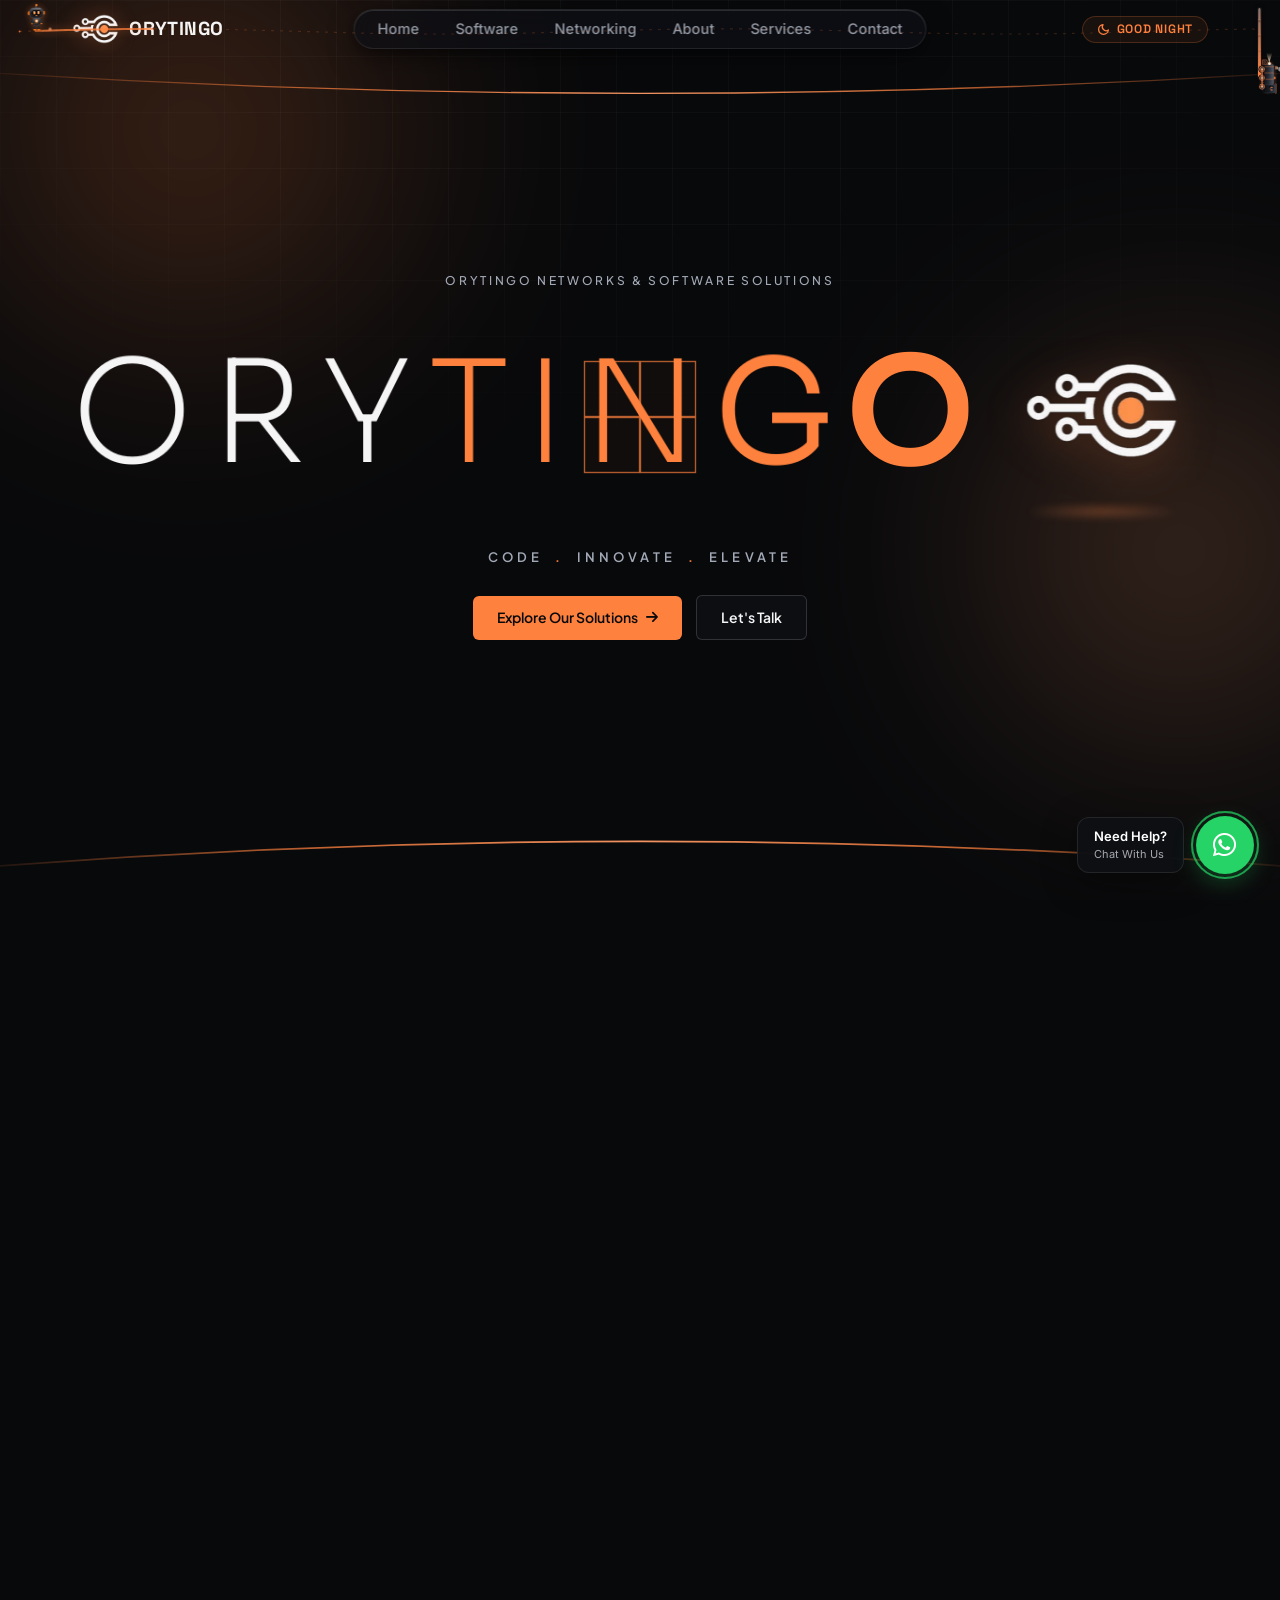
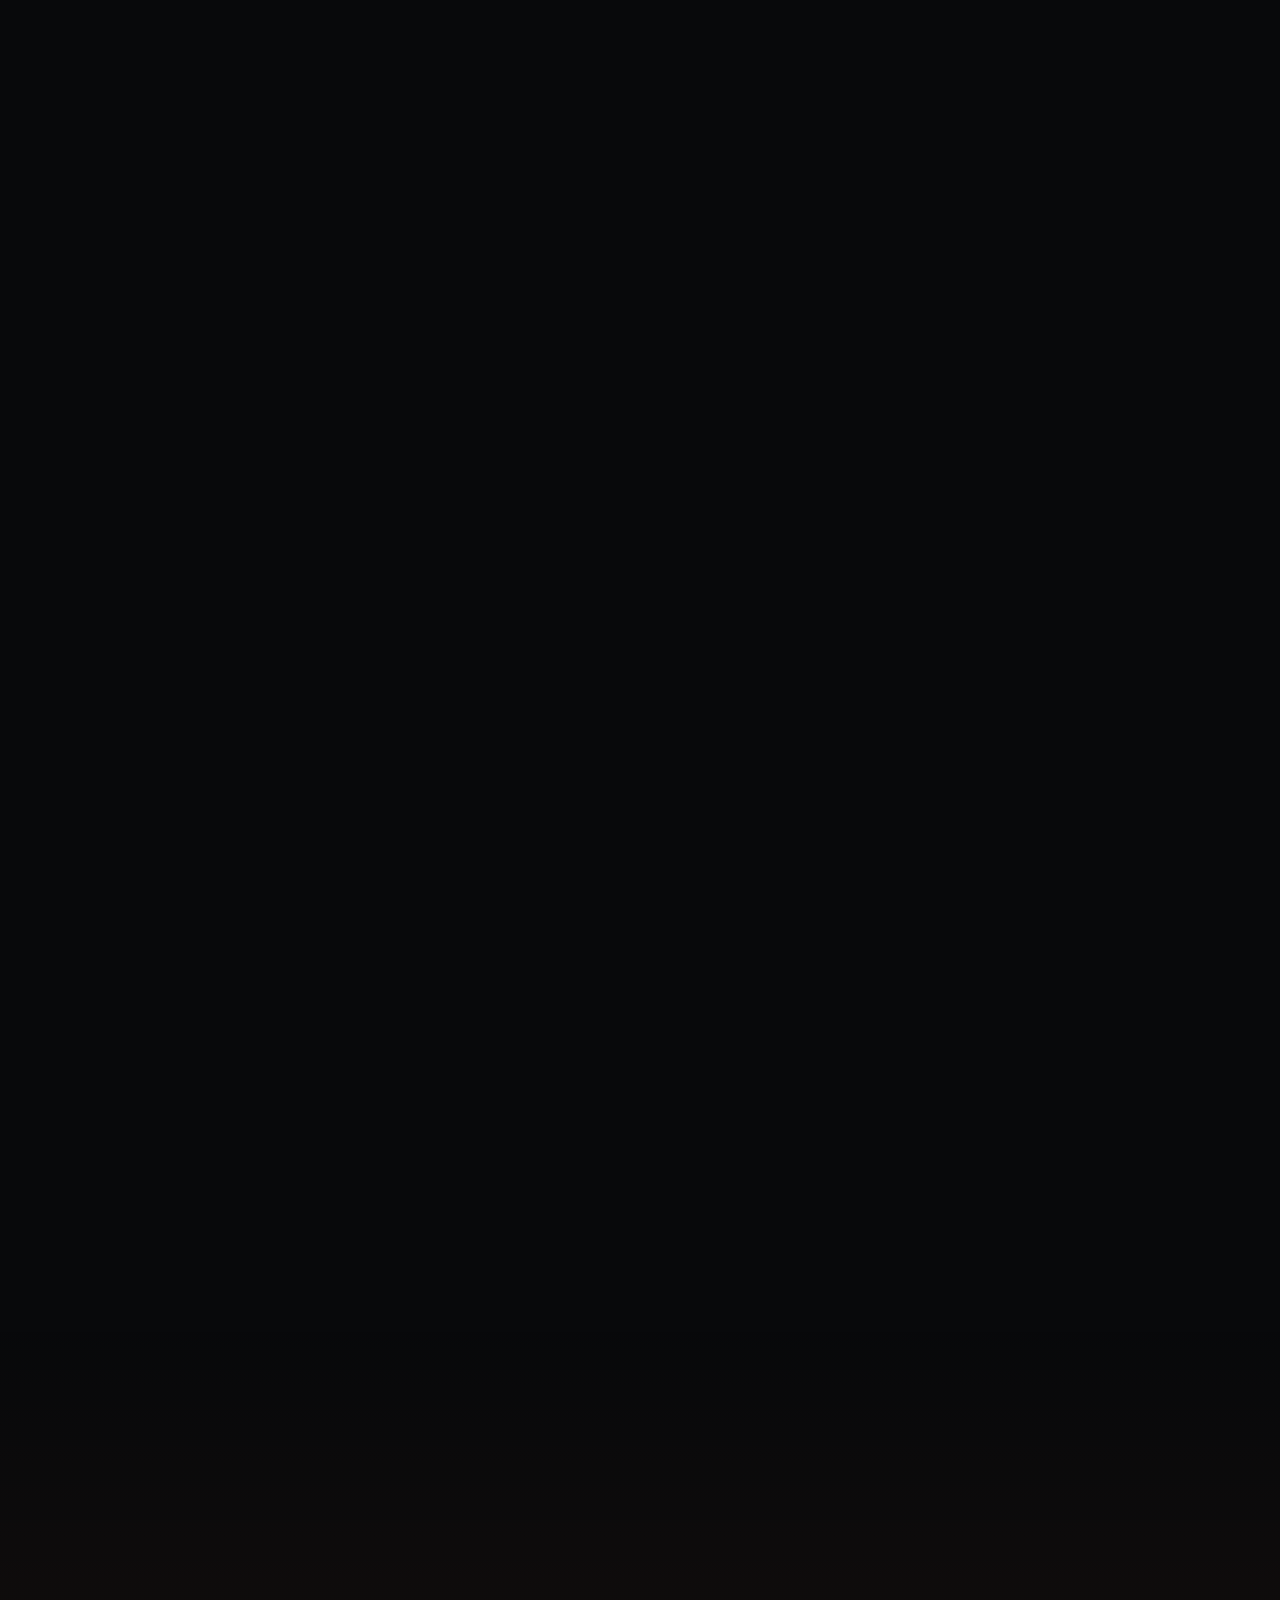
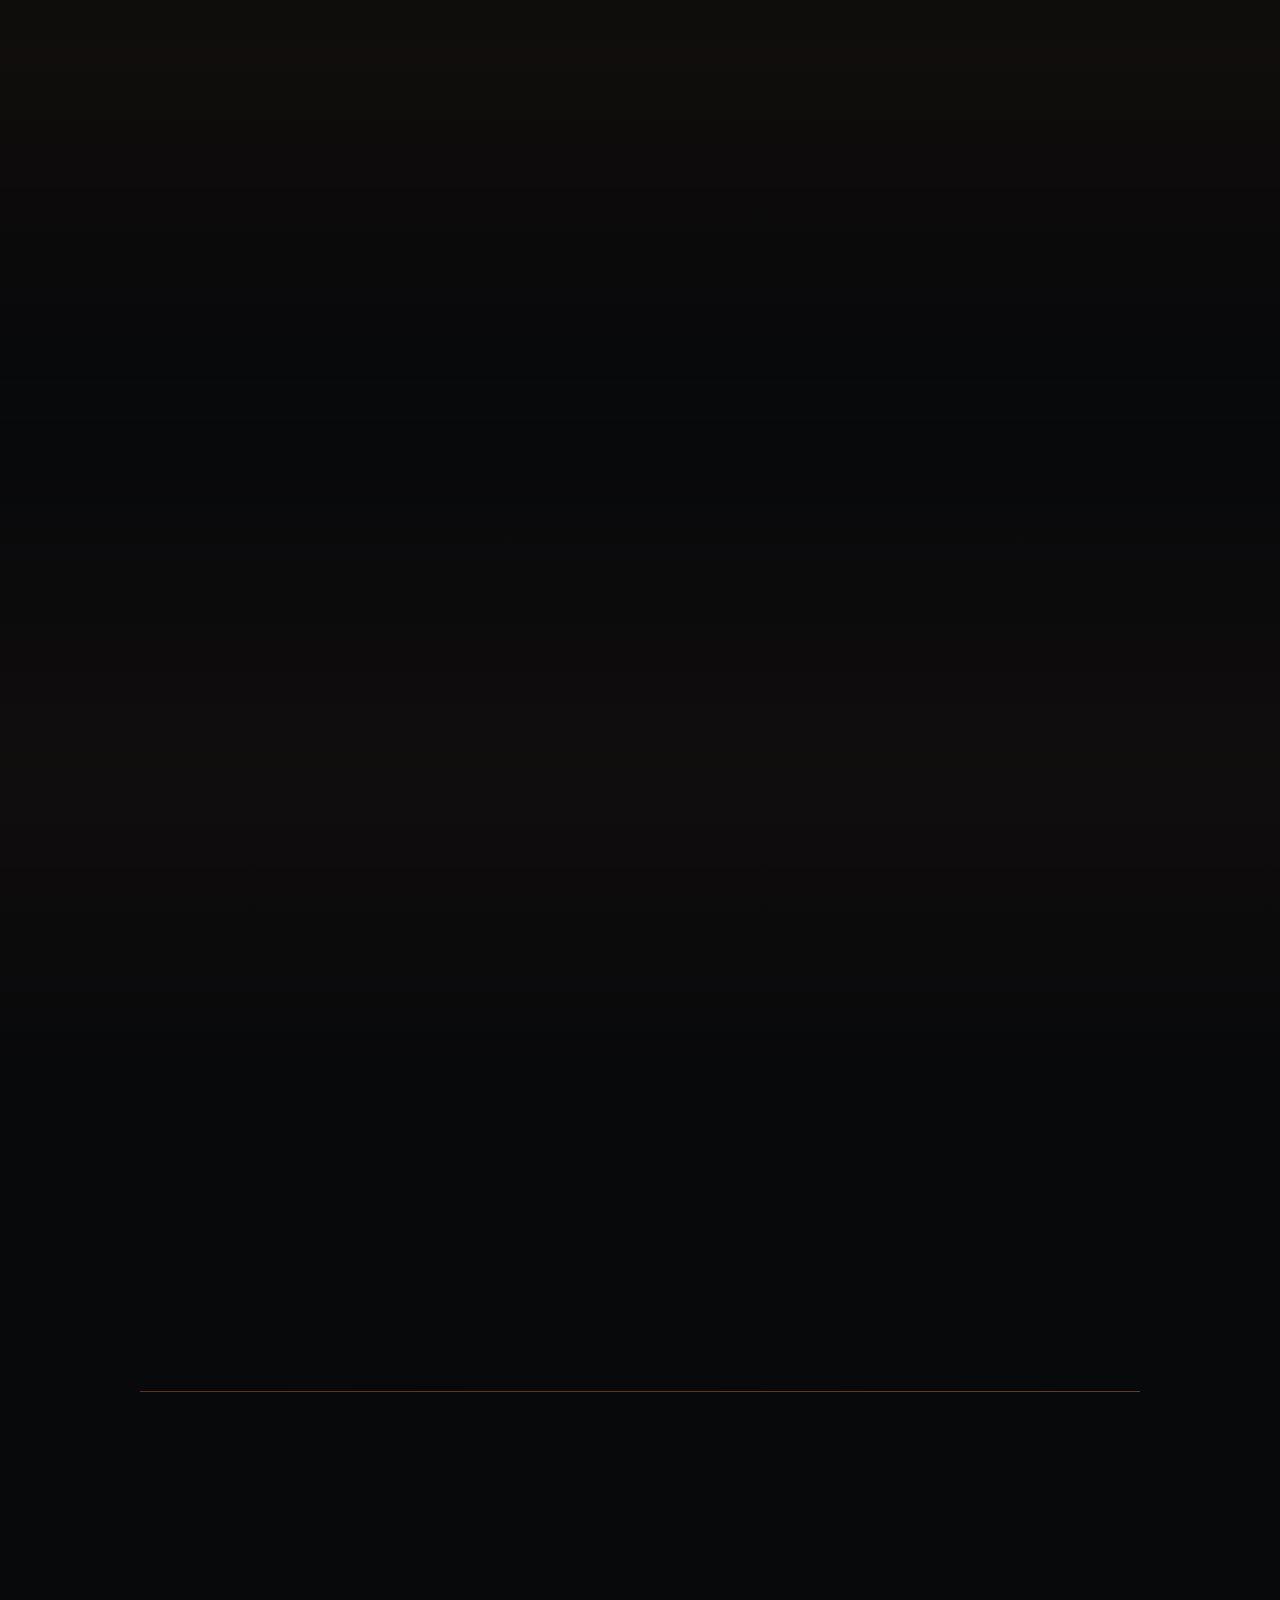
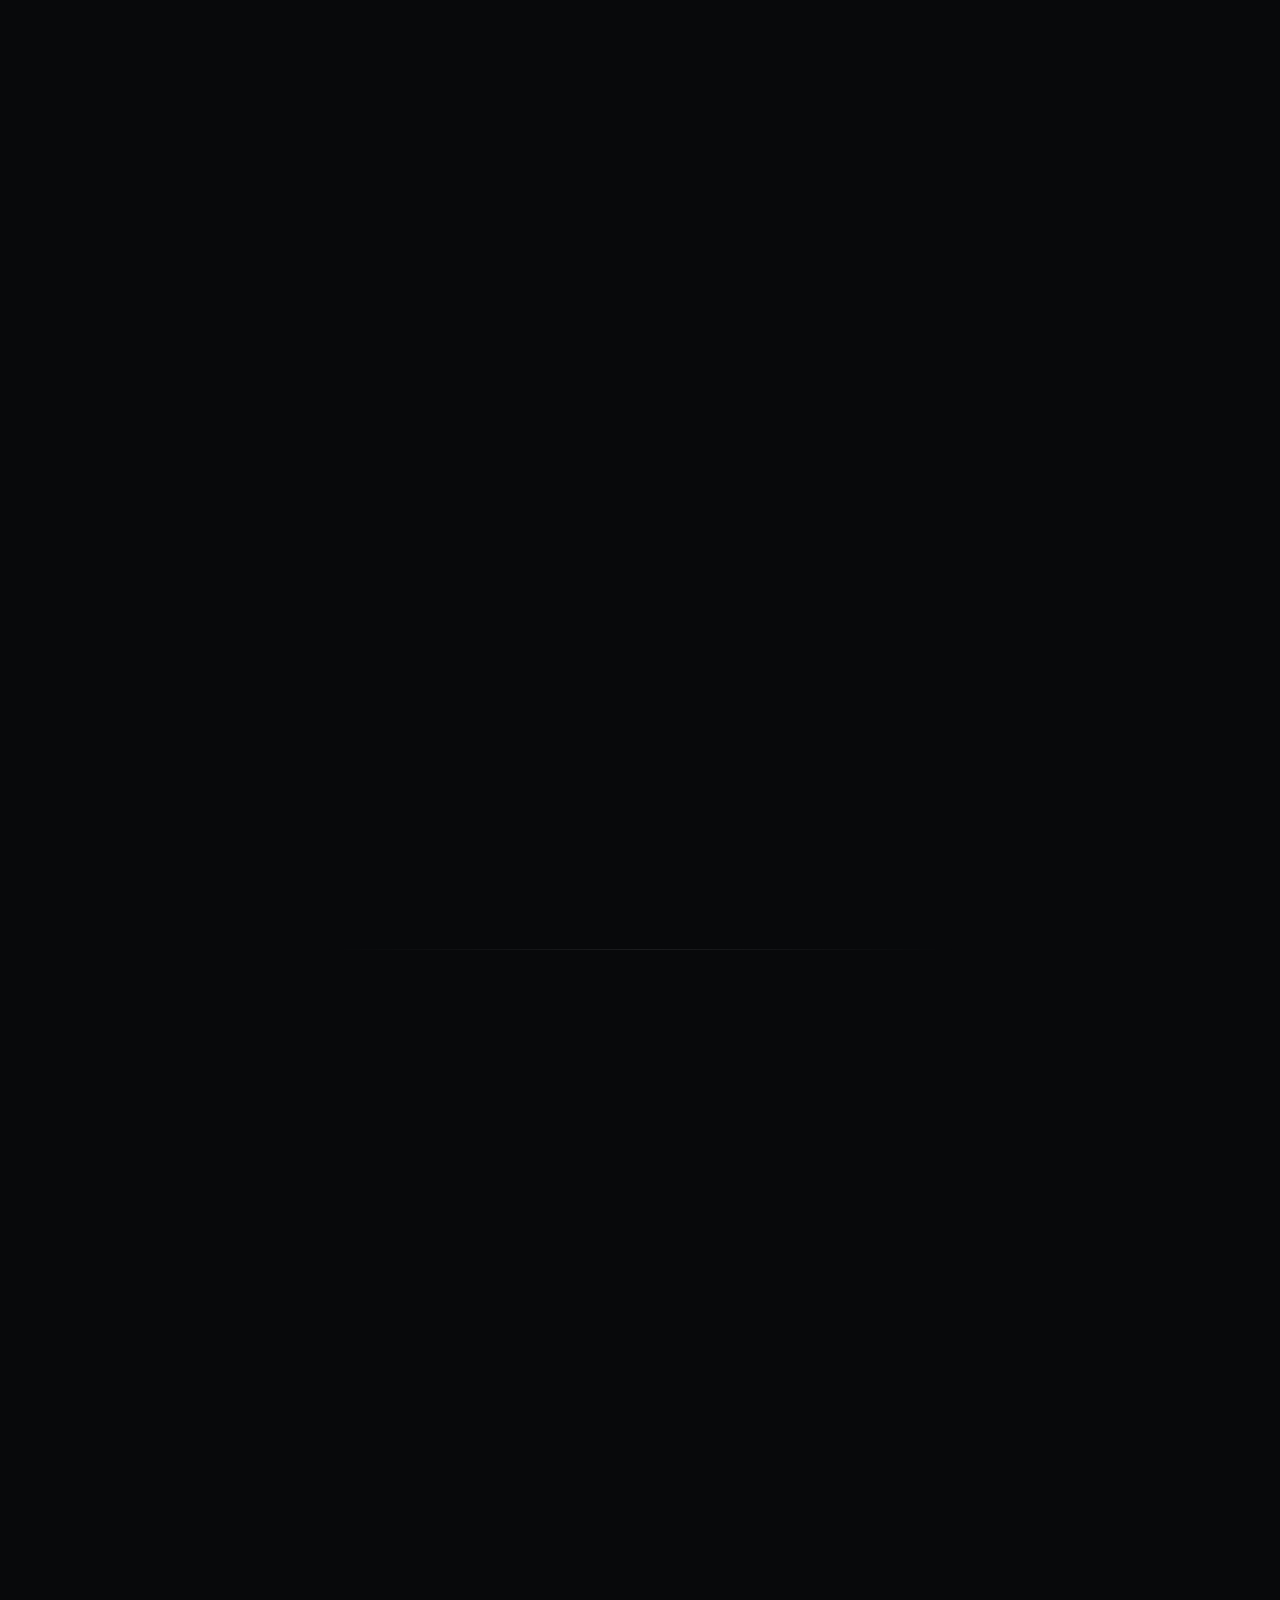
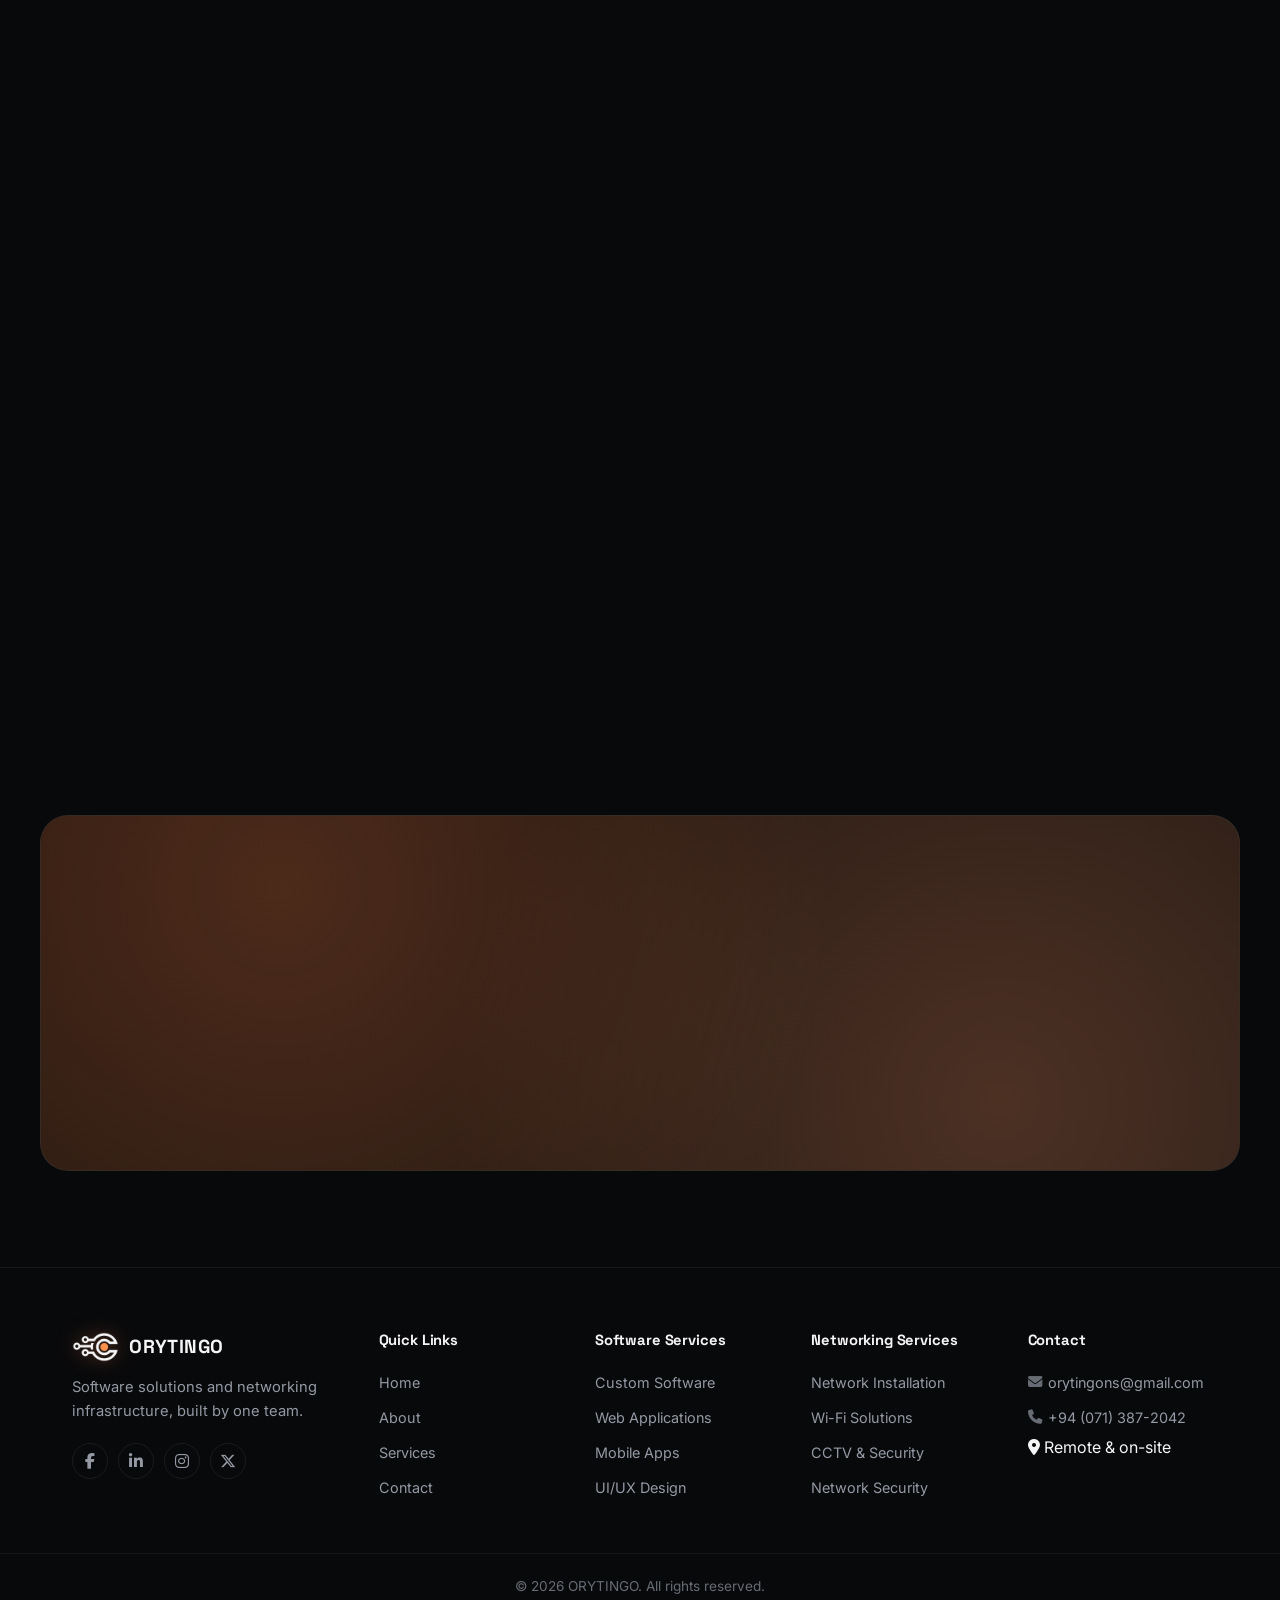
<file: index.html>
<!DOCTYPE html>
<html lang="en">

<head>
  <meta charset="UTF-8">
  <meta name="viewport" content="width=device-width, initial-scale=1.0">
  <title>ORYTINGO — Networks &amp; Software Solutions | Sri Lanka</title>

  <link rel="canonical" href="https://orytingo.lk/">
  <meta name="description"
    content="OryTingo Networks &amp; Software Solutions provides custom software, web, business systems, networking, Wi-Fi, CCTV and server solutions for businesses across Sri Lanka.">
  <meta property="og:type" content="website">
  <meta property="og:url" content="https://orytingo.lk/">
  <meta property="og:site_name" content="ORYTINGO">
  <meta name="application-name" content="ORYTINGO">
  <meta property="og:title" content="ORYTINGO — Networks &amp; Software Solutions | Sri Lanka">
  <meta property="og:description"
    content="Custom software, web applications, business systems, networking, Wi-Fi, CCTV and IT infrastructure solutions across Sri Lanka.">
  <meta property="og:image" content="https://orytingo.lk/logo-full.png">
  <meta name="twitter:card" content="summary_large_image">
  <meta name="twitter:title" content="ORYTINGO — Networks &amp; Software Solutions | Sri Lanka">
  <meta name="twitter:description"
    content="Custom software, web applications, business systems, networking, Wi-Fi, CCTV and IT infrastructure solutions across Sri Lanka.">
  <meta name="twitter:image" content="https://orytingo.lk/logo-full.png">

  <script>
    (() => {
      const root = document.documentElement;
      if (document.readyState === "complete") return;

      root.classList.add("page-loading");
      root.dataset.pageLoaderFallback = String(window.setTimeout(() => {
        root.classList.remove("page-loading");
        root.dataset.pageLoaderExpired = "true";
        delete root.dataset.pageLoaderFallback;
        const loader = document.getElementById("pageLoader");
        if (loader) loader.remove();
      }, 15000));
    })();
  </script>

  <link rel="preconnect" href="https://fonts.googleapis.com">
  <link rel="preconnect" href="https://fonts.gstatic.com" crossorigin>
  <link rel="preconnect" href="https://cdnjs.cloudflare.com" crossorigin>
  <link
    href="https://fonts.googleapis.com/css2?family=Space+Grotesk:wght@400;500;600;700&family=Inter:wght@400;500;600&family=Plus+Jakarta+Sans:wght@400;500;600;700&family=Sora:wght@100..800&display=swap"
    rel="stylesheet">
  <link rel="icon" type="image/x-icon" href="favicon.ico?v=4">
  <link rel="icon" type="image/png" sizes="32x32" href="favicon-32x32.png?v=4">
  <link rel="icon" type="image/png" sizes="16x16" href="favicon-16x16.png?v=4">
  <link rel="apple-touch-icon" sizes="180x180" href="apple-touch-icon.png?v=4">
  <link rel="manifest" href="site.webmanifest?v=4">
  <meta name="theme-color" content="#08090b">
  <link rel="stylesheet" href="https://cdnjs.cloudflare.com/ajax/libs/font-awesome/6.5.1/css/all.min.css">
  <link rel="stylesheet" href="new.css?v=4.5">

  <script type="application/ld+json">
  {
    "@context": "https://schema.org",
    "@type": "WebSite",
    "name": "ORYTINGO",
    "alternateName": ["OryTingo", "ORYTINGO Networks & Software Solutions"],
    "url": "https://orytingo.lk/"
  }
  </script>
</head>

<body>

  <div class="bg-field" aria-hidden="true">
    <div class="glow glow-blue"></div>
    <div class="glow glow-violet"></div>
    <div class="grid-overlay"></div>
  </div>

  <div class="page-loader" id="pageLoader" aria-hidden="true" inert>
    <div class="loader-card">
      <div class="loader-brand">
        <div class="loader-brand-left">
          <img src="logo.webp" alt="OryTingo" class="loader-brand-logo" width="32" height="20">
          <span class="loader-brand-title">ORYTINGO</span>
        </div>
        <span class="loader-badge">SYSTEM V2.0</span>
      </div>

      <div class="loader-stage" id="loaderStage">
        <div class="loader-runner" id="loaderRunner">
          <div class="loader-robot run" id="loaderRobot">
            <div class="tilt">
              <div class="flip">
                <svg viewBox="0 0 80 90" xmlns="http://www.w3.org/2000/svg">
                  <defs>
                    <linearGradient id="metal-loader" x1="0" y1="0" x2="0" y2="1">
                      <stop offset="0" stop-color="#5a616c" />
                      <stop offset=".45" stop-color="#2c3139" />
                      <stop offset="1" stop-color="#171a1f" />
                    </linearGradient>
                    <linearGradient id="eyeg-loader" x1="0" y1="0" x2="0" y2="1">
                      <stop offset="0" stop-color="#ffd0a0" />
                      <stop offset="1" stop-color="#ff7a1a" />
                    </linearGradient>
                    <radialGradient id="coreg-loader">
                      <stop offset="0" stop-color="#fff2e0" />
                      <stop offset=".5" stop-color="#ff8a2a" />
                      <stop offset="1" stop-color="#ff7a1a" stop-opacity="0" />
                    </radialGradient>
                  </defs>
                  <ellipse cx="40" cy="86" rx="16" ry="2.4" fill="#000" opacity=".28" />
                  <g class="px thigh l">
                    <rect x="31.5" y="65" width="5" height="10" rx="2.5" fill="url(#metal-loader)" stroke="#3b4048"
                      stroke-width=".6" />
                    <g class="px shin l">
                      <rect x="31.5" y="73" width="5" height="9" rx="2.5" fill="#20242a" />
                      <rect x="29.5" y="80" width="10" height="4.5" rx="2.2" fill="#ff7a1a" />
                    </g>
                  </g>
                  <g class="px thigh r">
                    <rect x="43.5" y="65" width="5" height="10" rx="2.5" fill="url(#metal-loader)" stroke="#3b4048"
                      stroke-width=".6" />
                    <g class="px shin r">
                      <rect x="43.5" y="73" width="5" height="9" rx="2.5" fill="#20242a" />
                      <rect x="41.5" y="80" width="10" height="4.5" rx="2.2" fill="#ff7a1a" />
                    </g>
                  </g>
                  <g class="px breath">
                    <g class="px arm l">
                      <rect x="23" y="49" width="5" height="14" rx="2.5" fill="#20242a" stroke="#3b4048"
                        stroke-width=".6" />
                      <circle cx="25.5" cy="63" r="2.4" fill="#ff7a1a" />
                    </g>
                    <rect x="27" y="46" width="26" height="21" rx="8" fill="url(#metal-loader)" stroke="#3b4048"
                      stroke-width=".8" />
                    <path d="M31 62h18" stroke="#ff7a1a" stroke-width="1" stroke-linecap="round" opacity=".7" />
                    <circle class="core" cx="40" cy="55" r="7" fill="url(#coreg-loader)" />
                    <circle cx="40" cy="55" r="2.6" fill="#fff1de" />
                    <g class="px arm r">
                      <rect x="52" y="49" width="5" height="14" rx="2.5" fill="#20242a" stroke="#3b4048"
                        stroke-width=".6" />
                      <circle cx="54.5" cy="63" r="2.4" fill="#ff7a1a" />
                    </g>
                    <rect x="35" y="42" width="10" height="5" rx="2" fill="#1b1e23" />
                    <path d="M40 15V8" stroke="#6b727d" stroke-width="1.6" stroke-linecap="round" />
                    <circle class="bulb" cx="40" cy="6" r="3.2" fill="#ff8a2a" />
                    <rect x="14" y="25" width="6" height="11" rx="3" fill="#ff7a1a" />
                    <rect x="60" y="25" width="6" height="11" rx="3" fill="#ff7a1a" />
                    <rect x="19" y="14" width="42" height="31" rx="13" fill="url(#metal-loader)" stroke="#434952"
                      stroke-width=".9" />
                    <path d="M27 17.5h26" stroke="#fff" stroke-opacity=".28" stroke-width="1.4"
                      stroke-linecap="round" />
                    <rect x="24.5" y="21" width="31" height="19" rx="9.5" fill="#080a0d" stroke="#ff7a1a"
                      stroke-opacity=".5" stroke-width=".8" />
                    <rect class="eye" x="30" y="25" width="7" height="10" rx="3.5" fill="url(#eyeg-loader)" />
                    <rect class="eye r" x="43" y="25" width="7" height="10" rx="3.5" fill="url(#eyeg-loader)" />
                    <path d="M37 37.6q3 2 6 0" stroke="#ff9a4a" stroke-width="1.2" fill="none" stroke-linecap="round" />
                  </g>
                </svg>
              </div>
            </div>
          </div>
        </div>

        <div class="loader-track-wrap">
          <div class="loader-track">
            <div class="loader-track-fill" id="loaderTrackFill">
              <span class="loader-track-lead" aria-hidden="true"></span>
            </div>
          </div>
        </div>
      </div>

      <div class="loader-meta">
        <div class="loader-status">
          <span class="loader-pulse-dot" aria-hidden="true"></span>
          <span class="loader-status-text" id="loaderStatusText">INITIALIZING CORE...</span>
        </div>
        <div class="loader-counter">
          <span class="loader-percent" id="loaderPercent">0</span><span class="loader-percent-symbol">%</span>
        </div>
      </div>
    </div>
  </div>

  <!-- NAV -->
  <header class="nav-bar" id="navBar">
    <div class="nav-inner">
      <a href="#home" class="logo">
        <img src="logo.webp" alt="OryTingo Networks &amp; Software Solutions logo" class="logo-mark-img" width="42"
          height="24" decoding="async">
        <span class="logo-text">ORYTINGO</span>
      </a>

      <nav class="nav-links" id="navLinks">
        <a href="#home" >Home</a>
        <a href="#software">Software</a>
        <a href="#networking">Networking</a>
        <a href="#about">About</a>
        <a href="#services">Services</a>
        <a href="#contact">Contact</a>
      </nav>

      <div class="nav-greeting" id="navGreeting" aria-live="polite">
        <svg class="nav-greeting-icon" width="13" height="13" viewBox="0 0 24 24" fill="none" stroke="currentColor"
          stroke-width="2.3" stroke-linecap="round" stroke-linejoin="round" aria-hidden="true">
          <circle cx="12" cy="12" r="4"></circle>
          <path
            d="M12 2v2M12 20v2M4.93 4.93l1.41 1.41M17.66 17.66l1.41 1.41M2 12h2M20 12h2M6.34 17.66l-1.41 1.41M19.07 4.93l-1.41 1.41">
          </path>
        </svg>
        <span class="nav-greeting-text" id="navGreetingText">GOOD DAY</span>
      </div>
    </div>
  </header>


  <nav class="mobile-dock" id="mobileDock" aria-label="Mobile Navigation">
    <div class="mobile-dock-inner">
      <a href="#home" class="mobile-dock-item" data-dock="home" aria-label="Home">
        <span class="mobile-dock-icon"><i class="fa-solid fa-house" aria-hidden="true"></i></span>
        <span class="mobile-dock-label">Home</span>
      </a>
      <a href="#software" class="mobile-dock-item" data-dock="software" aria-label="Software">
        <span class="mobile-dock-icon"><i class="fa-solid fa-laptop-code" aria-hidden="true"></i></span>
        <span class="mobile-dock-label">Software</span>
      </a>
      <a href="#networking" class="mobile-dock-item" data-dock="network" aria-label="Network">
        <span class="mobile-dock-icon"><i class="fa-solid fa-network-wired" aria-hidden="true"></i></span>
        <span class="mobile-dock-label">Network</span>
      </a>
      <a href="#services" class="mobile-dock-item" data-dock="service" aria-label="Services">
        <span class="mobile-dock-icon"><i class="fa-solid fa-briefcase" aria-hidden="true"></i></span>
        <span class="mobile-dock-label">Services</span>
      </a>
      <button type="button" class="mobile-dock-item" id="mobileDockMore" data-dock="more"
        aria-label="More navigation items" aria-haspopup="dialog" aria-expanded="false">
        <span class="mobile-dock-icon"><i class="fa-solid fa-bars" aria-hidden="true"></i></span>
        <span class="mobile-dock-label">More</span>
      </button>
    </div>
  </nav>


  <div class="mobile-sheet-backdrop" id="mobileSheetBackdrop" aria-hidden="true"></div>
  <div class="mobile-sheet" id="mobileSheet" role="dialog" aria-modal="true" aria-labelledby="mobileSheetTitle">
    <div class="mobile-sheet-handle" aria-hidden="true"></div>
    <div class="mobile-sheet-header">
      <h3 class="mobile-sheet-title" id="mobileSheetTitle">Navigation</h3>
      <button type="button" class="mobile-sheet-close" id="mobileSheetClose" aria-label="Close menu">
        <svg width="18" height="18" viewBox="0 0 24 24" fill="none" stroke="currentColor" stroke-width="2.4"
          stroke-linecap="round" stroke-linejoin="round" aria-hidden="true">
          <line x1="18" y1="6" x2="6" y2="18"></line>
          <line x1="6" y1="6" x2="18" y2="18"></line>
        </svg>
      </button>
    </div>
    <div class="mobile-sheet-body">
      <div class="mobile-sheet-group">
        <a href="#home" class="mobile-sheet-item" data-nav="home">
          <span class="mobile-sheet-icon"><i class="fa-solid fa-house" aria-hidden="true"></i></span>
          <span class="mobile-sheet-label">Home</span>
          <span class="mobile-sheet-arrow" aria-hidden="true"><i class="fa-solid fa-chevron-right"></i></span>
        </a>
        <a href="#software" class="mobile-sheet-item" data-nav="software">
          <span class="mobile-sheet-icon"><i class="fa-solid fa-laptop-code" aria-hidden="true"></i></span>
          <span class="mobile-sheet-label">Software Solutions</span>
          <span class="mobile-sheet-arrow" aria-hidden="true"><i class="fa-solid fa-chevron-right"></i></span>
        </a>
        <a href="#networking" class="mobile-sheet-item" data-nav="network">
          <span class="mobile-sheet-icon"><i class="fa-solid fa-network-wired" aria-hidden="true"></i></span>
          <span class="mobile-sheet-label">Network Infrastructure</span>
          <span class="mobile-sheet-arrow" aria-hidden="true"><i class="fa-solid fa-chevron-right"></i></span>
        </a>
        <a href="#services" class="mobile-sheet-item" data-nav="service">
          <span class="mobile-sheet-icon"><i class="fa-solid fa-briefcase" aria-hidden="true"></i></span>
          <span class="mobile-sheet-label">Our Services</span>
          <span class="mobile-sheet-arrow" aria-hidden="true"><i class="fa-solid fa-chevron-right"></i></span>
        </a>
        <a href="#about" class="mobile-sheet-item" data-nav="about">
          <span class="mobile-sheet-icon"><i class="fa-solid fa-circle-info" aria-hidden="true"></i></span>
          <span class="mobile-sheet-label">About OryTingo</span>
          <span class="mobile-sheet-arrow" aria-hidden="true"><i class="fa-solid fa-chevron-right"></i></span>
        </a>
        <a href="#contact" class="mobile-sheet-item" data-nav="contact">
          <span class="mobile-sheet-icon"><i class="fa-solid fa-phone" aria-hidden="true"></i></span>
          <span class="mobile-sheet-label">Contact Us</span>
          <span class="mobile-sheet-arrow" aria-hidden="true"><i class="fa-solid fa-chevron-right"></i></span>
        </a>
      </div>

      <a href="#contact" class="mobile-sheet-cta">
        <span>Start a Project</span>
      </a>
    </div>
  </div>

  <main>

    <script>
      (function(){
        try {
          if (window.innerWidth <= 1024) {
            var nav = document.querySelector('.nav-bar, .navbar') || document.querySelector('.site-header');
            var navH = nav ? nav.offsetHeight : 64;
            var h = Math.max(window.innerHeight - navH, 480);
            document.documentElement.style.setProperty('--hero-locked-height', h + 'px');
          }
        } catch(e){}
      })();
    </script>

    <!-- HERO -->
    <section class="hero hero-interactive" id="home">
      <!-- Interactive Grid Canvas Background (proximity glow + click pulse) -->
      <div class="hero-canvas-wrap" id="heroCanvasWrap" aria-hidden="true">
        <canvas id="interactiveGridCanvas" class="hero-canvas"></canvas>
      </div>

      <!-- Top Curved Horizon SVG Accent -->
      <div class="hero-curve-top" aria-hidden="true">
        <svg viewBox="0 0 1440 80" fill="none" preserveAspectRatio="none">
          <path d="M0,18 Q720,68 1440,18" stroke="url(#orytingoCurveTop)" stroke-width="1.75" fill="none" />
          <defs>
            <linearGradient id="orytingoCurveTop" x1="0%" y1="0%" x2="100%" y2="0%">
              <stop offset="0%" stop-color="#FF813E" stop-opacity="0.08" />
              <stop offset="25%" stop-color="#FF813E" stop-opacity="0.7" />
              <stop offset="50%" stop-color="#FF9C67" stop-opacity="0.95" />
              <stop offset="75%" stop-color="#FF813E" stop-opacity="0.7" />
              <stop offset="100%" stop-color="#FF813E" stop-opacity="0.08" />
            </linearGradient>
          </defs>
        </svg>
      </div>

      <!-- Center Hero Stage -->
      <div class="hero-stage">
        <!-- Brand Identity Kicker -->
        <p class="hero-stage-kicker">ORYTINGO Networks &amp; Software Solutions</p>

        <!-- Monumental Interactive Brand Lockup (ORYTINGO + Emblem Logo) -->
        <div class="hero-lockup-container" id="heroLockupContainer">
          <!-- Monumental Proximity-Reactive Wordmark + Inline Logo Lockup -->
          <div class="hero-wordmark" id="heroWordmark" aria-label="ORYTINGO">
            <span class="hero-chars-wrap" id="heroCharsWrap">
              <span class="orytingo-char-span" data-char="O" style="color:#F5F5F5;">O</span>
              <span class="orytingo-char-span" data-char="R" style="color:#F5F5F5;">R</span>
              <span class="orytingo-char-span" data-char="Y" style="color:#F5F5F5;">Y</span>
              <span class="orytingo-char-span" data-char="T" style="color:#FF813E;">T</span>
              <span class="orytingo-char-span" data-char="I" style="color:#FF813E;">I</span>
              <span class="orytingo-char-span" data-char="N" style="color:#FF813E;">N</span>
              <span class="orytingo-char-span" data-char="G" style="color:#FF813E;">G</span>
              <span class="orytingo-char-span" data-char="O" style="color:#FF813E;">O</span>
            </span>

            <!-- Desktop Inline Logo Suffix (>= 1025px) -->
            <span class="hero-logo-desktop" id="heroDesktopLogoSuffix">
              <div class="hero-logo-desktop-box" id="heroDesktopLogoBox">
                <div class="hero-logo-glow" aria-hidden="true"></div>
                <img src="assets/hero-logo.png" alt="ORYTINGO Networks &amp; Software Solutions logo"
                  class="hero-logo-img" width="180" height="160" decoding="async" fetchpriority="high">
              </div>
            </span>
          </div>
        </div>

        <!-- Tagline & Primary/Secondary CTAs -->
        <div class="hero-headline-wrap">
          <h1 class="sr-only"
            style="position:absolute;width:1px;height:1px;padding:0;margin:-1px;overflow:hidden;clip:rect(0,0,0,0);white-space:nowrap;border:0;">
            ORYTINGO — Networks &amp; Software Solutions | Code · Innovate · Elevate</h1>

          <p class="hero-stage-tagline">
            <span>CODE</span>
            <span class="tagline-dot" aria-hidden="true">.</span>
            <span>INNOVATE</span>
            <span class="tagline-dot" aria-hidden="true">.</span>
            <span>ELEVATE</span>
          </p>

          <div class="hero-stage-actions">
            <a href="#software" class="hero-btn-primary">
              <span>Explore Our Solutions</span>
              <i class="fa-solid fa-arrow-right" aria-hidden="true"></i>
            </a>

            <a href="#contact" class="hero-btn-secondary">
              Let's Talk
            </a>
          </div>
        </div>
      </div>

      <!-- Bottom Curved Horizon SVG Accent -->
      <div class="hero-curve-bottom" aria-hidden="true">
        <svg viewBox="0 0 1440 90" fill="none" preserveAspectRatio="none">
          <path d="M0,65 Q720,10 1440,65" stroke="url(#orytingoCurveBottom)" stroke-width="2" fill="none" />
          <defs>
            <linearGradient id="orytingoCurveBottom" x1="0%" y1="0%" x2="100%" y2="0%">
              <stop offset="0%" stop-color="#FF813E" stop-opacity="0.1" />
              <stop offset="25%" stop-color="#FF813E" stop-opacity="0.75" />
              <stop offset="50%" stop-color="#FF9C67" stop-opacity="0.95" />
              <stop offset="75%" stop-color="#FF813E" stop-opacity="0.75" />
              <stop offset="100%" stop-color="#FF813E" stop-opacity="0.1" />
            </linearGradient>
          </defs>
        </svg>
      </div>
    </section>


    <section class="software-tech">
      <div class="section-inner">
        <div class="section-head">
          <p class="eyebrow-orange">OUR EXPERTISE</p>
          <h2>Technology built around your business</h2>
          <p>From software and mobile applications to networking and infrastructure, we build technology that works.
          </p>
        </div>
        <div class="modern-tech-marquee">

          <!-- ROW 1 -->
          <div class="tech-marquee-row">
            <div class="tech-marquee-track">
              <div class="tech-item"> <i class="fa-solid fa-network-wired"></i> <span>Networking</span> </div>
              <div class="tech-line"></div>
              <div class="tech-item"> <i class="fa-solid fa-video"></i> <span>CCTV</span> </div>
              <div class="tech-line"></div>
              <div class="tech-item"> <i class="fa-solid fa-cash-register"></i> <span>POS Systems</span> </div>
              <div class="tech-line"></div>
              <div class="tech-item"> <i class="fa-solid fa-mobile-screen-button"></i> <span>Mobile Apps</span> </div>
              <div class="tech-line"></div>
              <div class="tech-item"> <i class="fa-solid fa-globe"></i> <span>Web Apps</span> </div>
              <div class="tech-line"></div>
              <div class="tech-item"> <i class="fa-solid fa-server"></i> <span>Servers</span> </div>
              <div class="tech-line"></div>
              <div class="tech-item"> <i class="fa-solid fa-shield-halved"></i> <span>IT Security</span> </div>
              <div class="tech-line"></div>
              <!-- DUPLICATE SET -->
              <div class="tech-item"> <i class="fa-solid fa-network-wired"></i> <span>Networking</span> </div>
              <div class="tech-line"></div>
              <div class="tech-item"> <i class="fa-solid fa-video"></i> <span>CCTV</span> </div>
              <div class="tech-line"></div>
              <div class="tech-item"> <i class="fa-solid fa-cash-register"></i> <span>POS Systems</span> </div>
              <div class="tech-line"></div>
              <div class="tech-item"> <i class="fa-solid fa-mobile-screen-button"></i> <span>Mobile Apps</span> </div>
              <div class="tech-line"></div>
              <div class="tech-item"> <i class="fa-solid fa-globe"></i> <span>Web Apps</span> </div>
              <div class="tech-line"></div>
              <div class="tech-item"> <i class="fa-solid fa-server"></i> <span>Servers</span> </div>
              <div class="tech-line"></div>
              <div class="tech-item"> <i class="fa-solid fa-shield-halved"></i> <span>IT Security</span> </div>
              <div class="tech-line"></div>
            </div>
          </div>

          <!-- ROW 2 -->
          <div class="tech-marquee-row second-row">
            <div class="tech-marquee-track reverse">
              <div class="tech-item"> <i class="fa-solid fa-laptop-code"></i> <span>Business Software</span> </div>
              <div class="tech-line"></div>
              <div class="tech-item"> <i class="fa-solid fa-database"></i> <span>Database Systems</span> </div>
              <div class="tech-line"></div>
              <div class="tech-item"> <i class="fa-solid fa-cloud"></i> <span>Cloud Solutions</span> </div>
              <div class="tech-line"></div>
              <div class="tech-item"> <i class="fa-solid fa-screwdriver-wrench"></i> <span>IT Support</span> </div>
              <div class="tech-line"></div>
              <div class="tech-item"> <i class="fa-solid fa-wifi"></i> <span>Wi-Fi Solutions</span> </div>
              <div class="tech-line"></div>
              <div class="tech-item"> <i class="fa-solid fa-building-shield"></i> <span>Infrastructure</span> </div>
              <div class="tech-line"></div>
              <!-- DUPLICATE SET -->
              <div class="tech-item"> <i class="fa-solid fa-laptop-code"></i> <span>Business Software</span> </div>
              <div class="tech-line"></div>
              <div class="tech-item"> <i class="fa-solid fa-database"></i> <span>Database Systems</span> </div>
              <div class="tech-line"></div>
              <div class="tech-item"> <i class="fa-solid fa-cloud"></i> <span>Cloud Solutions</span> </div>
              <div class="tech-line"></div>
              <div class="tech-item"> <i class="fa-solid fa-screwdriver-wrench"></i> <span>IT Support</span> </div>
              <div class="tech-line"></div>
              <div class="tech-item"> <i class="fa-solid fa-wifi"></i> <span>Wi-Fi Solutions</span> </div>
              <div class="tech-line"></div>
              <div class="tech-item"> <i class="fa-solid fa-building-shield"></i> <span>Infrastructure</span> </div>
              <div class="tech-line"></div>
            </div>
          </div>

        </div>
      </div>
    </section>

    <!-- TWO PILLARS -->
    <section class="pillars" id="services">
      <div class="section-inner">
        <div class="pillar-grid">

          <article class="pillar-card pillar-software" id="software">
            <div class="pillar-icon"><i class="fa-solid fa-laptop-code"></i></div>
            <h2>Software Solutions</h2>
            <p>Custom-built applications and systems designed around how your business actually operates.</p>
            <ul class="pillar-list">
              <li><i class="fa-solid fa-check"></i> Custom Software</li>
              <li><i class="fa-solid fa-check"></i> Web Applications</li>
              <li><i class="fa-solid fa-check"></i> Mobile Apps</li>
              <li><i class="fa-solid fa-check"></i> UI/UX Design</li>
              <li><i class="fa-solid fa-check"></i> Business Systems</li>
            </ul>
            <a href="software.html" class="btn btn-blue-outline">Explore Software</a>
          </article>

          <article class="pillar-card pillar-networking" id="networking">
            <div class="pillar-icon"><i class="fa-solid fa-server"></i></div>
            <h2>Networking Solutions</h2>
            <p>Infrastructure that keeps every device, system and location connected and secure.</p>
            <ul class="pillar-list">
              <li><i class="fa-solid fa-check"></i> Network Installation</li>
              <li><i class="fa-solid fa-check"></i> Wi-Fi Solutions</li>
              <li><i class="fa-solid fa-check"></i> CCTV &amp; Security</li>
              <li><i class="fa-solid fa-check"></i> Servers &amp; Infrastructure</li>
              <li><i class="fa-solid fa-check"></i> Network Security</li>
            </ul>
            <a href="network.html" class="btn btn-violet-outline">Explore Networking</a>
          </article>

        </div>
      </div>
    </section>

    <!-- WHY CHOOSE -->
    <section class="why">
      <div class="section-inner">
        <div class="section-head">
          <h2>Why businesses choose ORYTINGO</h2>
          <p>One team accountable for both what runs on your screens and what carries it there.</p>
        </div>
        <div class="why-grid">
          <div class="why-card">
            <i class="fa-solid fa-lightbulb"></i>
            <h3>Innovative Solutions</h3>
            <p>Modern architectures and current tools, chosen for the problem rather than habit.</p>
          </div>
          <div class="why-card">
            <i class="fa-solid fa-signal"></i>
            <h3>Reliable Technology</h3>
            <p>Systems built to stay up, built with redundancy and monitoring in mind from day one.</p>
          </div>
          <div class="why-card">
            <i class="fa-solid fa-headset"></i>
            <h3>Professional Support</h3>
            <p>Direct access to the people who built your system, not a rotating support queue.</p>
          </div>
          <div class="why-card">
            <i class="fa-solid fa-shield-halved"></i>
            <h3>Secure Systems</h3>
            <p>Security considered at the network layer and the application layer, together.</p>
          </div>
          <div class="why-card">
            <i class="fa-solid fa-layer-group"></i>
            <h3>Scalable Infrastructure</h3>
            <p>Architecture that grows with your team, your traffic and your locations.</p>
          </div>
          <div class="why-card">
            <i class="fa-solid fa-code-branch"></i>
            <h3>Modern Development</h3>
            <p>Version-controlled, tested, documented work — built to be maintained, not just shipped.</p>
          </div>
        </div>
      </div>
    </section>

    <!-- SOFTWARE SERVICES -->
    <section class="services-block services-software" id="software-services">
      <div class="section-inner">
        <div class="section-head">
          <p class="eyebrow-blue">Software Solutions</p>
          <h2>Software built around your workflow</h2>
        </div>
        <div class="service-grid">
          <div class="service-card">
            <i class="fa-solid fa-cubes"></i>
            <h3>Custom Software Development</h3>
            <p>Purpose-built systems that match your exact processes, not the other way around.</p>
          </div>
          <div class="service-card">
            <i class="fa-solid fa-globe"></i>
            <h3>Web Development</h3>
            <p>Fast, responsive web platforms built for growth and everyday use.</p>
          </div>
          <div class="service-card">
            <i class="fa-solid fa-mobile-screen"></i>
            <h3>Mobile App Development</h3>
            <p>Native-feeling iOS and Android apps that stay reliable at scale.</p>
          </div>
          <div class="service-card">
            <i class="fa-solid fa-cart-shopping"></i>
            <h3>E-Commerce</h3>
            <p>Online stores built to convert, with secure checkout and inventory built in.</p>
          </div>
          <div class="service-card">
            <i class="fa-solid fa-pen-ruler"></i>
            <h3>UI/UX Design</h3>
            <p>Interfaces designed to be understood in seconds, not explained in a manual.</p>
          </div>
          <div class="service-card">
            <i class="fa-solid fa-building-columns"></i>
            <h3>Business Systems</h3>
            <p>Internal tools and management systems that remove manual, repetitive work.</p>
          </div>
        </div>
      </div>
    </section>

    <!-- NETWORKING SERVICES -->
    <section class="services-block services-networking" id="networking-services">
      <div class="section-inner">
        <div class="section-head">
          <p class="eyebrow-orange">Networking Solutions</p>
          <h2>Infrastructure that keeps you connected</h2>
        </div>
        <div class="service-grid">
          <div class="service-card">
            <i class="fa-solid fa-network-wired"></i>
            <h3>Network Infrastructure</h3>
            <p>Structured cabling and network installation built for reliability, not just speed on day one.</p>
          </div>
          <div class="service-card">
            <i class="fa-solid fa-wifi"></i>
            <h3>Wi-Fi Solutions</h3>
            <p>Wireless coverage engineered for every room, floor and device on your network.</p>
          </div>
          <div class="service-card">
            <i class="fa-solid fa-video"></i>
            <h3>CCTV Systems</h3>
            <p>Camera and security systems monitored and maintained, not just installed.</p>
          </div>
          <div class="service-card">
            <i class="fa-solid fa-database"></i>
            <h3>Server Management</h3>
            <p>Server setup, monitoring and maintenance that keeps critical systems running.</p>
          </div>
          <div class="service-card">
            <i class="fa-solid fa-lock"></i>
            <h3>Network Security</h3>
            <p>Firewalls, access control and monitoring built to keep threats outside the perimeter.</p>
          </div>
          <div class="service-card">
            <i class="fa-solid fa-screwdriver-wrench"></i>
            <h3>IT Support</h3>
            <p>Ongoing technical support and maintenance for your entire IT environment.</p>
          </div>
        </div>
      </div>
    </section>

    <!-- HOW WE WORK -->
    <section class="process">
      <div class="section-inner">
        <div class="section-head">
          <h2>How we work</h2>
          <p>The same five-stage process, whether we're shipping software or running cable.</p>
        </div>
        <ol class="timeline">
          <li>
            <span class="tl-num">01</span>
            <h3>Discover</h3>
            <p>We learn how your business runs today, and where software or infrastructure is holding it back.</p>
          </li>
          <li>
            <span class="tl-num">02</span>
            <h3>Plan</h3>
            <p>A clear scope and architecture, whether that's an application blueprint or a network layout.</p>
          </li>
          <li>
            <span class="tl-num">03</span>
            <h3>Design</h3>
            <p>Interfaces, systems and network topologies designed before a single line is built.</p>
          </li>
          <li>
            <span class="tl-num">04</span>
            <h3>Develop / Deploy</h3>
            <p>Software gets built and tested; infrastructure gets installed and configured.</p>
          </li>
          <li>
            <span class="tl-num">05</span>
            <h3>Support</h3>
            <p>Ongoing maintenance and support, so systems and networks stay dependable long after launch.</p>
          </li>
        </ol>
      </div>
    </section>

    <!-- TECHNOLOGY -->
    <section class="tech">
      <div class="section-inner">
        <div class="section-head">
          <h2>Technology we work with</h2>
        </div>
        <div class="tech-badges">
          <span>TypeScript</span>
          <span>React.js</span>
          <span>Next.js</span>
          <span>Node.js</span>
          <span>Express.js</span>
          <span>PHP</span>
          <span>Laravel</span>
          <span>Java</span>
          <span>Spring Boot</span>
          <span>MySQL</span>
          <span>PostgreSQL</span>
          <span>MongoDB</span>
          <span>Firebase</span>
          <span>REST APIs</span>
          <span>Cloud Computing</span>
          <span>Docker</span>
          <span>DevOps</span>
          <span>Cybersecurity</span>
          <span>Network Infrastructure</span>
          <span>System Administration</span>
        </div>
      </div>
    </section>

    <!-- ABOUT -->
    <section class="about" id="about">
      <div class="section-inner about-inner">
        <div class="about-visual" aria-hidden="true">
          <div class="about-badge">
            <img src="logo-full.webp" alt="OryTingo Networks &amp; Software Solutions" class="about-logo-img"
              width="288" height="272" loading="lazy">
          </div>
        </div>
        <div class="about-copy">
          <p class="eyebrow-blue">About ORYTINGO</p>
          <h2>Two disciplines. One accountable team.</h2>
          <p>ORYTINGO is a technology solutions company focused on building innovative
            software and reliable IT infrastructure. We help businesses grow through
            powerful digital solutions, intelligent systems, and secure connected
            technologies — designed and maintained by one team, so nothing falls
            through the gap between "the app" and "the network."</p>
        </div>
      </div>

      <!-- VISION & MISSION -->
      <div class="section-inner about-vm-wrapper">
        <div class="about-vm-grid">

          <!-- VISION -->
          <div class="about-vm-card vision-card">
            <div class="about-vm-head">
              <span class="about-vm-icon"><i class="fa-solid fa-eye"></i></span>
              <span class="about-vm-eyebrow">Our Vision</span>
            </div>
            <h3 class="about-vm-title">Building a Smarter Digital Tomorrow.</h3>
            <p class="about-vm-desc">A more connected, innovative future for businesses worldwide. We envision businesses growing with modern technology, scalable software, reliable infrastructure, and intelligent systems.</p>
          </div>

          <!-- MISSION -->
          <div class="about-vm-card mission-card">
            <div class="about-vm-head">
              <span class="about-vm-icon"><i class="fa-solid fa-bullseye"></i></span>
              <span class="about-vm-eyebrow">Our Mission</span>
            </div>
            <h3 class="about-vm-title">Delivering Reliable Solutions. Powered by One Team.</h3>
            <p class="about-vm-desc">To provide dependable software solutions and secure networking infrastructure, working as one integrated team to solve real business challenges.</p>
          </div>

        </div>
      </div>
    </section>



    <section class="ot-team" id="team" aria-labelledby="ot-team-title">
      <div class="section-inner">

        <div class="section-head">

          <div>
            <p class="eyebrow-orange">
              <span aria-hidden="true"></span>
              The people behind ORYTINGO
            </p>

            <h2 id="ot-team-title">
              Meet the people<br>
              behind the work.
            </h2>
          </div>

          <p>
            A focused team bringing together software, networking,
            design, and technical expertise.
          </p>
        </div>


        <div class="ot-carousel" data-ot-carousel role="region" aria-roledescription="carousel"
          aria-label="ORYTINGO team members">

          <!-- IMAGE -->
          <div class="ot-carousel__media" data-ot-media>
            <!-- JavaScript adds member images here -->
          </div>


          <!-- CONTENT -->
          <div class="ot-carousel__panel">

            <div class="ot-carousel__bodies" data-ot-bodies aria-live="polite">
              <!-- JavaScript adds member details here -->
            </div>


            <!-- CONTROLS -->
            <div class="ot-carousel__controls">

              <button class="ot-carousel__btn" type="button" data-ot-prev aria-label="Previous team member">
                <span aria-hidden="true">←</span>
                <small>Previous</small>
              </button>


              <div class="ot-carousel__progress" data-ot-progress aria-hidden="true"></div>


              <button class="ot-carousel__btn ot-carousel__btn--next" type="button" data-ot-next
                aria-label="Next team member">
                <small>Next</small>
                <span aria-hidden="true">→</span>
              </button>

            </div>

          </div>

        </div>

      </div>
    </section>

    <!-- CTA -->
    <section class="cta" id="contact">
      <div class="cta-inner">
        <h2>Have a project in mind?</h2>
        <p>Whether you need powerful software or reliable networking infrastructure, ORYTINGO is ready to build your
          next solution.</p>
        <div class="cta-actions">
          <a href="https://wa.me/94713872042?text=Hi%20OryTingo%2C%20I%20want%20to%20start%20a%20project."
            class="btn btn-primary" target="_blank" rel="noopener noreferrer"><i class="fa-brands fa-whatsapp"></i>
            Start a Project</a>
          <a href="mailto:orytingons@gmail.com" class="btn btn-ghost">Contact Us</a>
        </div>
      </div>
    </section>

  </main>

  <!-- FOOTER -->
  <footer class="site-footer">
    <div class="section-inner footer-inner">
      <div class="footer-brand">
        <a href="#home" class="logo">
          <img src="logo.webp" alt="OryTingo Networks &amp; Software Solutions logo" class="logo-mark-img" width="38"
            height="22" decoding="async">
          <span class="logo-text">ORYTINGO</span>
        </a>
        <p>Software solutions and networking infrastructure, built by one team.</p>
        <div class="socials">
          <a href="https://www.facebook.com/OryTingo" aria-label="Facebook"><i class="fa-brands fa-facebook-f"></i></a>
          <a href="#" aria-label="LinkedIn"><i class="fa-brands fa-linkedin-in"></i></a>
          <a href="https://www.instagram.com/orytingo" aria-label="Instagram"><i class="fa-brands fa-instagram"></i></a>
          <a href="#" aria-label="X"><i class="fa-brands fa-x-twitter"></i></a>
        </div>
      </div>

      <div class="footer-col">
        <h4>Quick Links</h4>
        <a href="#home">Home</a>
        <a href="#about">About</a>
        <a href="#services">Services</a>
        <a href="#contact">Contact</a>
      </div>

      <div class="footer-col">
        <h4>Software Services</h4>
        <a href="#software-services">Custom Software</a>
        <a href="#software-services">Web Applications</a>
        <a href="#software-services">Mobile Apps</a>
        <a href="#software-services">UI/UX Design</a>
      </div>

      <div class="footer-col">
        <h4>Networking Services</h4>
        <a href="#networking-services">Network Installation</a>
        <a href="#networking-services">Wi-Fi Solutions</a>
        <a href="#networking-services">CCTV &amp; Security</a>
        <a href="#networking-services">Network Security</a>
      </div>

      <div class="footer-col">
        <h4>Contact</h4>
        <a href="mailto:orytingons@gmail.com"><i class="fa-solid fa-envelope"></i>orytingons@gmail.com</a>
        <a href="tel:+94713872042"><i class="fa-solid fa-phone"></i> +94 (071) 387-2042</a>
        <span><i class="fa-solid fa-location-dot"></i> Remote &amp; on-site</span>
      </div>
    </div>

    <div class="footer-bottom">
      <p>&copy; <span id="year"></span> ORYTINGO. All rights reserved.</p>
    </div>
  </footer>

  <!-- WhatsApp Floating Button -->
  <a href="https://wa.me/94713872042?text=Hi%20OryTingo%2C%20I%20need%20help%20with%20your%20services."
    class="whatsapp-float" target="_blank" rel="noopener noreferrer" aria-label="Need Help? Chat With Us">
    <span class="whatsapp-tooltip">
      <strong>Need Help?</strong>
      <span>Chat With Us</span>
    </span>

    <span class="whatsapp-icon">
      <i class="fa-brands fa-whatsapp"></i>
    </span>
  </a>
  <!-- ============================================================
       [NEW ANIMATION / අලුතින් එක් කළ කොටස]
       Top-edge Robot Mascot Scroll Animation Element
       (පිටුව scroll කරද්දී උඩින් දුවන Robot Mascot Animation එක)
       ============================================================ -->
  <div id="mascot" aria-hidden="true">
    <svg id="mascot-trail" xmlns="http://www.w3.org/2000/svg">
      <path class="base" id="m-base" />
      <path class="glow" id="m-glow" />
    </svg>
    <div id="robot">
      <div class="tilt">
        <div class="flip">
          <svg viewBox="0 0 80 90" xmlns="http://www.w3.org/2000/svg">
            <defs>
              <linearGradient id="metal" x1="0" y1="0" x2="0" y2="1">
                <stop offset="0" stop-color="#5a616c" />
                <stop offset=".45" stop-color="#2c3139" />
                <stop offset="1" stop-color="#171a1f" />
              </linearGradient>
              <linearGradient id="eyeg" x1="0" y1="0" x2="0" y2="1">
                <stop offset="0" stop-color="#ffd0a0" />
                <stop offset="1" stop-color="#ff7a1a" />
              </linearGradient>
              <radialGradient id="coreg">
                <stop offset="0" stop-color="#fff2e0" />
                <stop offset=".5" stop-color="#ff8a2a" />
                <stop offset="1" stop-color="#ff7a1a" stop-opacity="0" />
              </radialGradient>
            </defs>
            <ellipse cx="40" cy="86" rx="16" ry="2.4" fill="#000" opacity=".28" />
            <g class="px thigh l">
              <rect x="31.5" y="65" width="5" height="10" rx="2.5" fill="url(#metal)" stroke="#3b4048"
                stroke-width=".6" />
              <g class="px shin l">
                <rect x="31.5" y="73" width="5" height="9" rx="2.5" fill="#20242a" />
                <rect x="29.5" y="80" width="10" height="4.5" rx="2.2" fill="#ff7a1a" />
              </g>
            </g>
            <g class="px thigh r">
              <rect x="43.5" y="65" width="5" height="10" rx="2.5" fill="url(#metal)" stroke="#3b4048"
                stroke-width=".6" />
              <g class="px shin r">
                <rect x="43.5" y="73" width="5" height="9" rx="2.5" fill="#20242a" />
                <rect x="41.5" y="80" width="10" height="4.5" rx="2.2" fill="#ff7a1a" />
              </g>
            </g>
            <g class="px breath">
              <g class="px arm l">
                <rect x="23" y="49" width="5" height="14" rx="2.5" fill="#20242a" stroke="#3b4048" stroke-width=".6" />
                <circle cx="25.5" cy="63" r="2.4" fill="#ff7a1a" />
              </g>
              <rect x="27" y="46" width="26" height="21" rx="8" fill="url(#metal)" stroke="#3b4048" stroke-width=".8" />
              <path d="M31 62h18" stroke="#ff7a1a" stroke-width="1" stroke-linecap="round" opacity=".7" />
              <circle class="core" cx="40" cy="55" r="7" fill="url(#coreg)" />
              <circle cx="40" cy="55" r="2.6" fill="#fff1de" />
              <g class="px arm r">
                <rect x="52" y="49" width="5" height="14" rx="2.5" fill="#20242a" stroke="#3b4048" stroke-width=".6" />
                <circle cx="54.5" cy="63" r="2.4" fill="#ff7a1a" />
              </g>
              <rect x="35" y="42" width="10" height="5" rx="2" fill="#1b1e23" />
              <path d="M40 15V8" stroke="#6b727d" stroke-width="1.6" stroke-linecap="round" />
              <circle class="bulb" cx="40" cy="6" r="3.2" fill="#ff8a2a" />
              <rect x="14" y="25" width="6" height="11" rx="3" fill="#ff7a1a" />
              <rect x="60" y="25" width="6" height="11" rx="3" fill="#ff7a1a" />
              <rect x="19" y="14" width="42" height="31" rx="13" fill="url(#metal)" stroke="#434952"
                stroke-width=".9" />
              <path d="M27 17.5h26" stroke="#fff" stroke-opacity=".28" stroke-width="1.4" stroke-linecap="round" />
              <rect x="24.5" y="21" width="31" height="19" rx="9.5" fill="#080a0d" stroke="#ff7a1a" stroke-opacity=".5"
                stroke-width=".8" />
              <rect class="eye" x="30" y="25" width="7" height="10" rx="3.5" fill="url(#eyeg)" />
              <rect class="eye r" x="43" y="25" width="7" height="10" rx="3.5" fill="url(#eyeg)" />
              <path d="M37 37.6q3 2 6 0" stroke="#ff9a4a" stroke-width="1.2" fill="none" stroke-linecap="round" />
            </g>
          </svg>
        </div>
      </div>
    </div>
  </div>

  <script src="script.js?v=4.6" defer></script>

</body>

</html>
</file>
<file: new.css>
/* ============================================================
   ORYTINGO — design tokens
============================================================ */
:root {
  --bg: #08090b;
  --bg-2: #0e1014;
  --card: #12151b;
  --card-light: #181c24;
  --surface: rgba(255, 255, 255, 0.035);
  --surface-strong: rgba(255, 255, 255, 0.06);
  --border: rgba(255, 255, 255, 0.08);
  --border-soft: rgba(255, 255, 255, 0.05);
  --border-light: rgba(255, 255, 255, 0.12);
  --shadow: 0 18px 40px -14px rgba(0, 0, 0, 0.55);

  --text: #f5f5f5;
  --text-muted: #9499a4;
  --text-faint: #676b74;

  --orange: #ff813e;
  --orange-light: #ff9c67;

  /* software pillar uses --orange, networking pillar uses --orange-light,
     so the two service families stay distinguishable within one accent family */
  --blue: var(--orange);
  --cyan: var(--orange-light);
  --violet: var(--orange-light);
  --violet-2: var(--orange);

  --grad-violet: linear-gradient(135deg, var(--orange-light), var(--orange));
  --grad-brand: linear-gradient(135deg, var(--orange), var(--orange-light));
  --grad-blue: var(--grad-brand);

  --radius-lg: 22px;
  --radius-md: 14px;
  --radius-sm: 10px;

  --ease: cubic-bezier(.4, 0, .2, 1);
  --container: 1200px;
}

*,
*::before,
*::after {
  box-sizing: border-box;
}

html {
  scroll-behavior: smooth;
  scroll-padding-top: 80px;
  /* sticky navbar offset for #anchor links */
}

body {
  margin: 0;
  background: var(--bg);
  color: var(--text);
  font-family: 'Inter', system-ui, sans-serif;
  font-size: 16px;
  line-height: 1.6;
  overflow-x: hidden;
  -webkit-font-smoothing: antialiased;
}

h1,
h2,
h3,
h4 {
  font-family: 'Space Grotesk', 'Inter', sans-serif;
  color: var(--text);
  margin: 0;
  line-height: 1.15;
  letter-spacing: -0.01em;
}

p {
  margin: 0;
  color: var(--text-muted);
}

a {
  color: inherit;
  text-decoration: none;
}

ul,
ol {
  list-style: none;
  margin: 0;
  padding: 0;
}

img {
  max-width: 100%;
  display: block;
}

button {
  font: inherit;
}

:focus-visible {
  outline: 2px solid var(--cyan);
  outline-offset: 3px;
  border-radius: 4px;
}

.section-inner {
  max-width: var(--container);
  margin: 0 auto;
  padding: 0 32px;
}

/* ============================================================
   Initial page loader
============================================================ */
.page-loader {
  position: fixed;
  inset: 0;
  z-index: 10000;
  display: grid;
  place-items: center;
  padding: 24px;
  background-color: #07080b;
  background-image:
    radial-gradient(circle at 50% 50%, rgba(255, 129, 62, 0.09) 0%, rgba(7, 8, 11, 0.94) 65%, #07080b 100%),
    linear-gradient(rgba(255, 255, 255, 0.02) 1px, transparent 1px),
    linear-gradient(90deg, rgba(255, 255, 255, 0.02) 1px, transparent 1px);
  background-size: 100% 100%, 36px 36px, 36px 36px;
  background-position: center, center, center;
  opacity: 1;
  visibility: visible;
  pointer-events: auto;
  transition: opacity 250ms cubic-bezier(0.16, 1, 0.3, 1),
    visibility 0s linear 250ms,
    transform 250ms cubic-bezier(0.16, 1, 0.3, 1),
    filter 250ms cubic-bezier(0.16, 1, 0.3, 1);
}

.page-loader.is-hiding {
  opacity: 0;
  visibility: hidden;
  pointer-events: none;
  transform: scale(1.035);
  filter: blur(8px);
}

.loader-card {
  position: relative;
  display: flex;
  flex-direction: column;
  width: min(390px, calc(100vw - 36px));
  padding: 24px 22px 20px;
  background: rgba(13, 15, 20, 0.88);
  border: 1px solid rgba(255, 129, 62, 0.22);
  border-radius: 18px;
  box-shadow:
    0 24px 60px rgba(0, 0, 0, 0.8),
    0 0 35px rgba(255, 129, 62, 0.12),
    inset 0 1px 0 rgba(255, 255, 255, 0.08);
  backdrop-filter: blur(24px);
  -webkit-backdrop-filter: blur(24px);
  overflow: hidden;
}

.loader-card::before,
.loader-card::after {
  content: "";
  position: absolute;
  width: 14px;
  height: 14px;
  pointer-events: none;
}

.loader-card::before {
  top: 0;
  left: 0;
  border-top: 2px solid var(--orange);
  border-left: 2px solid var(--orange);
  border-top-left-radius: 18px;
}

.loader-card::after {
  bottom: 0;
  right: 0;
  border-bottom: 2px solid var(--orange);
  border-right: 2px solid var(--orange);
  border-bottom-right-radius: 18px;
}

.loader-brand {
  display: flex;
  align-items: center;
  justify-content: space-between;
  width: 100%;
  padding-bottom: 14px;
  border-bottom: 1px solid rgba(255, 255, 255, 0.07);
}

.loader-brand-left {
  display: flex;
  align-items: center;
  gap: 10px;
}

.loader-brand-logo {
  width: 32px;
  height: auto;
  filter: drop-shadow(0 0 8px rgba(255, 129, 62, 0.4));
}

.loader-brand-title {
  font-family: "Space Grotesk", sans-serif;
  font-size: 0.95rem;
  font-weight: 700;
  letter-spacing: 0.16em;
  color: #fff;
}

.loader-badge {
  font-family: "Space Grotesk", monospace, sans-serif;
  font-size: 0.6rem;
  font-weight: 600;
  letter-spacing: 0.12em;
  color: var(--orange);
  background: rgba(255, 129, 62, 0.12);
  border: 1px solid rgba(255, 129, 62, 0.3);
  padding: 3px 8px;
  border-radius: 999px;
  text-transform: uppercase;
}

.loader-stage {
  position: relative;
  width: 100%;
  height: 84px;
  display: flex;
  flex-direction: column;
  justify-content: flex-end;
  padding-bottom: 4px;
}

.loader-runner {
  position: absolute;
  bottom: 10px;
  left: 0;
  width: 46px;
  height: 52px;
  transform: translateX(0);
  will-change: transform;
  pointer-events: none;
  z-index: 2;
}

.loader-robot {
  width: 46px;
  height: 52px;
  overflow: visible;
  filter: drop-shadow(0 4px 12px rgba(255, 129, 62, 0.35));
}

.loader-robot svg {
  width: 100%;
  height: 100%;
  overflow: visible;
}

.loader-track-wrap {
  position: relative;
  width: 100%;
  height: 14px;
  display: flex;
  align-items: center;
}

.loader-track {
  position: relative;
  width: 100%;
  height: 4px;
  background: rgba(255, 255, 255, 0.08);
  border-radius: 999px;
  overflow: visible;
}

.loader-track-fill {
  position: absolute;
  top: 0;
  left: 0;
  bottom: 0;
  width: 0%;
  background: linear-gradient(90deg, #ff5e1e, #ff813e, #ffa05c);
  border-radius: 999px;
  box-shadow: 0 0 10px rgba(255, 129, 62, 0.8), 0 0 20px rgba(255, 129, 62, 0.4);
}

.loader-track-lead {
  position: absolute;
  top: -3px;
  right: -3px;
  width: 8px;
  height: 10px;
  border-radius: 4px;
  background: #fff;
  box-shadow: 0 0 12px rgba(255, 129, 62, 1), 0 0 4px #fff;
}

.loader-meta {
  display: flex;
  align-items: center;
  justify-content: space-between;
  width: 100%;
  margin-top: 14px;
  padding-top: 12px;
  border-top: 1px solid rgba(255, 255, 255, 0.07);
}

.loader-status {
  display: flex;
  align-items: center;
  gap: 8px;
}

.loader-pulse-dot {
  width: 7px;
  height: 7px;
  border-radius: 50%;
  background: var(--orange);
  box-shadow: 0 0 8px var(--orange);
  animation: loader-dot-pulse 1.2s ease-in-out infinite;
}

.loader-status-text {
  font-family: "Space Grotesk", monospace, sans-serif;
  font-size: 0.68rem;
  font-weight: 600;
  letter-spacing: 0.12em;
  color: var(--text-muted);
  text-transform: uppercase;
}

.loader-counter {
  font-family: "Space Grotesk", monospace, sans-serif;
  font-size: 0.95rem;
  font-weight: 700;
  color: #fff;
  letter-spacing: 0.04em;
}

.loader-percent-symbol {
  font-size: 0.72rem;
  color: var(--orange);
  margin-left: 2px;
}

@keyframes loader-dot-pulse {

  0%,
  100% {
    opacity: 0.4;
    transform: scale(0.85);
  }

  50% {
    opacity: 1;
    transform: scale(1.2);
  }
}

/* ============================================================
   Background field
============================================================ */
.bg-field {
  position: fixed;
  inset: 0;
  z-index: -1;
  background: var(--bg);
  overflow: hidden;
}

.glow {
  position: absolute;
  border-radius: 50%;
  filter: blur(110px);
  opacity: 0.28;
}

.glow-blue {
  width: 620px;
  height: 620px;
  top: -180px;
  left: -120px;
  background: radial-gradient(circle, var(--blue), transparent 70%);
}

.glow-violet {
  width: 560px;
  height: 560px;
  top: 30%;
  right: -180px;
  background: radial-gradient(circle, var(--violet), transparent 70%);
}

.grid-overlay {
  position: absolute;
  inset: 0;
  background-image:
    linear-gradient(rgba(255, 255, 255, 0.028) 1px, transparent 1px),
    linear-gradient(90deg, rgba(255, 255, 255, 0.028) 1px, transparent 1px);
  background-size: 56px 56px;
  mask-image: radial-gradient(ellipse 80% 60% at 50% 0%, black 40%, transparent 90%);
}

/* Scroll stability (iOS Safari / mobile browsers)
   This layer is position:fixed and holds blur(110px) glows. With `inset: 0` its height
   changed every frame while the browser toolbar collapsed/expanded during a scroll, forcing
   the blurred layers to be re-rasterised mid-scroll. It is now a fixed-size, GPU-composited
   layer sized to the large viewport. The glow and grid keep the exact same positions they
   had at the small viewport, so the look is unchanged (on desktop svh = lvh = vh). */
.bg-field {
  transform: translateZ(0);
}

@supports (height: 100lvh) and (height: 100svh) {
  .bg-field {
    bottom: auto;
    height: 100lvh;
  }

  .glow-violet {
    top: 30svh;
  }

  .grid-overlay {
    bottom: auto;
    height: 100svh;
  }
}

/* ============================================================
   Buttons
============================================================ */
.btn {
  display: inline-flex;
  align-items: center;
  justify-content: center;
  gap: 9px;
  padding: 13px 26px;
  border-radius: 999px;
  font-weight: 600;
  font-size: 0.95rem;
  border: 1px solid transparent;
  cursor: pointer;
  transition: transform .25s var(--ease), box-shadow .25s var(--ease), background .25s var(--ease), border-color .25s var(--ease);
  white-space: nowrap;
}

.btn:hover {
  transform: translateY(-2px);
}

.btn-primary {
  background: var(--grad-brand);
  color: var(--bg);
  box-shadow: 0 8px 24px -8px rgba(255, 129, 62, 0.55);
}

.btn-primary:hover {
  box-shadow: 0 12px 30px -8px rgba(255, 129, 62, 0.7);
}

.btn-blue {
  background: var(--grad-blue);
  color: var(--bg);
  box-shadow: 0 8px 22px -8px rgba(255, 156, 103, 0.45);
}

.btn-violet {
  background: var(--grad-violet);
  color: var(--bg);
  box-shadow: 0 8px 22px -8px rgba(255, 156, 103, 0.45);
}

.btn-blue-outline {
  border-color: rgba(255, 129, 62, 0.4);
  color: var(--blue);
  background: rgba(255, 129, 62, 0.06);
}

.btn-blue-outline:hover {
  background: rgba(255, 129, 62, 0.14);
  border-color: var(--blue);
}

.btn-violet-outline {
  border-color: rgba(255, 156, 103, 0.4);
  color: var(--violet);
  background: rgba(255, 156, 103, 0.06);
}

.btn-violet-outline:hover {
  background: rgba(255, 156, 103, 0.14);
  border-color: var(--violet);
}

.btn-ghost {
  border-color: var(--border);
  color: var(--text);
  background: transparent;
}

.btn-ghost:hover {
  background: var(--surface);
  border-color: rgba(255, 255, 255, 0.25);
}

/* ============================================================
   Nav
============================================================ */
.nav-bar {
  position: sticky;
  top: 0;
  z-index: 100;
  padding: 14px 0;

  transition:
    background .3s var(--ease),
    border-color .3s var(--ease);

  border-bottom: 1px solid transparent;
}

/* padding intentionally unchanged on scroll (no height jump) */
.nav-bar.scrolled,
.nav-bar.menu-open,
.nav-bar:has(.mobile-menu.open) {
  background: rgba(8, 9, 11, 0.94);

  backdrop-filter: blur(18px) saturate(140%);
  -webkit-backdrop-filter: blur(18px) saturate(140%);

  border-bottom: 1px solid var(--border-soft);
}

.nav-inner {
  position: relative;
  max-width: var(--container);
  margin: 0 auto;
  padding: 0 32px;
  display: flex;
  align-items: center;
  gap: 24px;
}

.logo {
  display: flex;
  align-items: center;
  gap: 10px;
  margin-right: auto;
}

.logo-mark-img {
  height: 30px;
  width: auto;
  display: block;
  filter: drop-shadow(0 0 10px rgba(255, 129, 62, 0.35));
}

.logo-text {
  font-family: 'Space Grotesk', sans-serif;
  font-weight: 700;
  font-size: 1.18rem;
  letter-spacing: 0.02em;
}

.nav-links {
  display: flex;
  align-items: center;
  gap: 30px;
}

@media (min-width: 1025px) {
  .nav-links {
    position: absolute;
    left: 50%;
    transform: translateX(-50%);
    white-space: nowrap;
    display: flex;
    align-items: center;
    gap: 6px;
    padding: 5px 8px;
    border-radius: 9999px;
    background: rgba(14, 16, 22, 0.72);
    backdrop-filter: blur(20px) saturate(160%);
    -webkit-backdrop-filter: blur(20px) saturate(160%);
    border: 1px solid rgba(255, 255, 255, 0.09);
    box-shadow:
      0 10px 30px -5px rgba(0, 0, 0, 0.5),
      0 4px 12px rgba(0, 0, 0, 0.3),
      inset 0 1px 0 rgba(255, 255, 255, 0.12);
    transition: border-color 0.3s var(--ease), box-shadow 0.3s var(--ease);
  }

  .nav-links:hover {
    border-color: rgba(255, 129, 62, 0.22);
    box-shadow:
      0 12px 36px -4px rgba(0, 0, 0, 0.6),
      0 0 20px rgba(255, 129, 62, 0.08),
      inset 0 1px 0 rgba(255, 255, 255, 0.16);
  }
}

@media (max-width: 1140px) and (min-width: 1025px) {
  .nav-links {
    gap: 4px;
    padding: 4px 6px;
  }

  .nav-links a {
    padding: 5px 11px;
    font-size: 0.88rem;
  }
}

.nav-links a {
  font-size: 0.91rem;
  font-weight: 500;
  color: var(--text-muted);
  position: relative;
  padding: 6px 14px;
  border-radius: 9999px;
  text-decoration: none;
  background: transparent;
  border: 1px solid transparent;
  display: inline-flex;
  align-items: center;
  justify-content: center;
  line-height: 1;
  transition: all 0.25s var(--ease);
}

.nav-links a:hover {
  color: var(--text);
  background: rgba(255, 129, 62, 0.07);
  border-color: rgba(255, 129, 62, 0.18);
}

/* Active Pill - Brand Matched, Shadow-Free */
.nav-links a.active {
  color: var(--orange, #ff813e);
  background: rgba(255, 129, 62, 0.13);
  border-color: rgba(255, 129, 62, 0.32);
  font-weight: 600;
}

.nav-links a::after,
.nav-links a::before {
  display: none !important;
}

/* ============================================================
   Dynamic Day Status Greeting (Header Nav)
============================================================ */
.nav-greeting {
  display: inline-flex;
  align-items: center;
  gap: 7px;
  padding: 6px 14px;
  border-radius: 999px;
  background: rgba(255, 129, 62, 0.07);
  border: 1px solid rgba(255, 129, 62, 0.22);
  font-family: 'Space Grotesk', 'Inter', system-ui, sans-serif;
  font-size: 0.76rem;
  font-weight: 600;
  letter-spacing: 0.06em;
  text-transform: uppercase;
  color: #ff813e;
  line-height: 1;
  white-space: nowrap;
  user-select: none;
  opacity: 1;
  transition: opacity 0.3s cubic-bezier(0.4, 0, 0.2, 1), background 0.2s ease, border-color 0.2s ease;
}

.nav-greeting.fade-out {
  opacity: 0;
}

.nav-greeting-icon {
  width: 13px;
  height: 13px;
  stroke: #ff813e;
  flex-shrink: 0;
  display: inline-block;
}

.nav-greeting-text {
  color: #ff813e;
  letter-spacing: 0.06em;
}


@media (max-width: 1024px) {
  .nav-greeting {
    padding: 6px 12px;
    font-size: 0.72rem;
    gap: 6px;
  }
}

@media (max-width: 540px) {
  .nav-greeting {
    padding: 5px 10px;
    font-size: 0.72rem;
    gap: 5px;
  }
}

@media (max-width: 380px) {
  .nav-greeting {
    padding: 4px 8px;
    font-size: 0.68rem;
    gap: 4px;
  }
}

.nav-cta {
  margin-left: 8px;
  padding: 10px 22px;
  font-size: 0.88rem;
}

.hamburger {
  display: none;
  align-items: center;
  justify-content: center;
  flex-direction: column;
  gap: 5px;
  width: 44px;
  height: 44px;
  min-width: 44px;
  min-height: 44px;
  padding: 0;
  background: rgba(255, 255, 255, 0.05);
  border: 1px solid var(--border);
  border-radius: 10px;
  cursor: pointer;
  box-sizing: border-box;
  touch-action: manipulation;
  -webkit-tap-highlight-color: transparent;
  transition: background .2s var(--ease), border-color .2s var(--ease), transform .15s var(--ease);
}

.hamburger:hover,
.hamburger:focus-visible {
  background: rgba(255, 129, 62, 0.12);
  border-color: rgba(255, 129, 62, 0.4);
}

.hamburger:active {
  transform: scale(0.92);
}

.hamburger span {
  display: block;
  width: 18px;
  height: 1.6px;
  margin: 0;
  padding: 0;
  flex: 0 0 auto;
  background: var(--text);
  border-radius: 999px;
  transform-origin: center;
  transition:
    transform 0.25s cubic-bezier(0.16, 1, 0.3, 1),
    opacity 0.2s linear,
    background 0.2s var(--ease);
}

.hamburger.open {
  background: rgba(255, 129, 62, 0.16);
  border-color: rgba(255, 129, 62, 0.5);
}

.hamburger.open span {
  background: var(--orange);
}

.hamburger.open span:nth-child(1) {
  transform: translateY(6.6px) rotate(45deg);
}

.hamburger.open span:nth-child(2) {
  opacity: 0;
  transform: scaleX(0);
}

.hamburger.open span:nth-child(3) {
  transform: translateY(-6.6px) rotate(-45deg);
}

.mobile-menu {
  display: none;
  flex-direction: column;
  gap: 2px;
  max-height: 0;
  overflow: hidden;
  padding: 0 32px;
  visibility: hidden;
  transition: max-height .35s cubic-bezier(0.16, 1, 0.3, 1), padding .35s cubic-bezier(0.16, 1, 0.3, 1), visibility 0s linear .35s;
}

.mobile-menu.open {
  max-height: min(500px, calc(100vh - 65px));
  overflow-y: auto;
  -webkit-overflow-scrolling: touch;
  padding: 14px 32px 24px;
  visibility: visible;
  transition-delay: 0s;
}

/* MOBILE MENU LINKS */
.mobile-menu a {
  position: relative;
  display: block;
  width: 100%;
  padding: 13px 4px;
  border-bottom: 1px solid var(--border-soft);
  color: var(--text-muted);
  font-size: 1.02rem;
  font-weight: 500;
  transition: color .2s var(--ease), padding-left .2s var(--ease);
  -webkit-tap-highlight-color: transparent;
}

.mobile-menu a:hover,
.mobile-menu a:focus-visible {
  color: #fff;
  padding-left: 6px;
}

/* ACTIVE */
.mobile-menu a.active {
  color: var(--orange);
  font-weight: 600;
}

.mobile-menu a.active::after {
  content: '';
  position: absolute;
  left: 0;
  bottom: 0;
  width: 24px;
  height: 2px;
  background: var(--orange);
  border-radius: 999px;
}

/* LAST BUTTON */
.mobile-menu a.mobile-project-btn {
  display: flex;
  align-items: center;
  justify-content: center;
  width: 100%;
  margin-top: 14px;
  padding: 13px 20px;
  border-bottom: none;
  color: #0b0c10 !important;
  background: var(--grad-brand);
  border-radius: 999px;
  font-weight: 700;
  font-size: 0.95rem;
  box-shadow: 0 8px 24px -6px rgba(255, 129, 62, 0.55);
  text-align: center;
  letter-spacing: 0.02em;
  transition: transform .2s var(--ease), box-shadow .2s var(--ease);
  -webkit-tap-highlight-color: transparent;
}

.mobile-menu a.mobile-project-btn:hover {
  transform: translateY(-1px);
  box-shadow: 0 12px 28px -6px rgba(255, 129, 62, 0.7);
  padding-left: 20px;
}

.mobile-menu a.mobile-project-btn::after {
  display: none;
}

/* ============================================================
   Hero
============================================================ */


.hero {
  position: relative;
  padding: 84px 0 60px;
}

.hero-kicker {
  display: inline-block;
  font-size: 0.85rem;
  font-weight: 600;
  color: var(--cyan);
  background: rgba(255, 156, 103, 0.08);
  border: 1px solid rgba(255, 156, 103, 0.25);
  padding: 7px 16px;
  border-radius: 999px;
  margin-bottom: 22px;
}


/* ============================================================
   Section head
============================================================ */
.section-head {
  max-width: 640px;
  margin: 0 auto 52px;
  text-align: center;
}

.section-head.left {
  text-align: left;
  margin: 0 0 44px;
}

.section-head h2 {
  font-size: clamp(1.7rem, 2.8vw, 2.3rem);
  margin-top: 10px;
}

.section-head p {
  margin-top: 12px;
  font-size: 1rem;
}

.eyebrow-blue,
.eyebrow-violet {
  font-size: 0.85rem;
  font-weight: 600;
  letter-spacing: 0.01em;
}

.eyebrow-blue {
  color: var(--blue);
}

.eyebrow-violet {
  color: var(--violet);
}

section {
  padding: 96px 0;
  position: relative;
}

/* ============================================================
   Pillars
============================================================ */
.pillars {
  padding-top: 20px;
}

.pillar-grid {
  display: grid;
  grid-template-columns: 1fr 1fr;
  gap: 28px;
}

.pillar-card {
  padding: 44px 38px;
  border-radius: var(--radius-lg);
  background: var(--card);
  border: 1px solid var(--border);
  backdrop-filter: blur(20px);
  -webkit-backdrop-filter: blur(20px);
  position: relative;
  overflow: hidden;
  transition: opacity .45s var(--ease), transform .45s var(--ease), border-color .3s var(--ease), box-shadow .3s var(--ease);
}

.pillar-card::before {
  content: '';
  position: absolute;
  top: -60%;
  right: -30%;
  width: 320px;
  height: 320px;
  border-radius: 50%;
  filter: blur(80px);
  opacity: 0.22;
  pointer-events: none;
}

.pillar-software::before {
  background: var(--blue);
}

.pillar-networking::before {
  background: var(--violet);
}

.pillar-software:hover {
  border-color: rgba(255, 129, 62, 0.4);
  box-shadow: 0 20px 50px -20px rgba(255, 129, 62, 0.3);
}

.pillar-networking:hover {
  border-color: rgba(255, 156, 103, 0.4);
  box-shadow: 0 20px 50px -20px rgba(255, 156, 103, 0.3);
}

.pillar-icon {
  width: 58px;
  height: 58px;
  border-radius: 16px;
  display: flex;
  align-items: center;
  justify-content: center;
  font-size: 1.4rem;
  margin-bottom: 22px;
  color: var(--bg);
}

.pillar-software .pillar-icon {
  background: var(--grad-blue);
}

.pillar-networking .pillar-icon {
  background: var(--grad-violet);
}

.pillar-card h2 {
  font-size: 1.55rem;
  margin-bottom: 10px;
}

.pillar-card>p {
  margin-bottom: 24px;
  max-width: 42ch;
}

.pillar-list {
  display: flex;
  flex-direction: column;
  gap: 12px;
  margin-bottom: 30px;
}

.pillar-list li {
  display: flex;
  align-items: center;
  gap: 10px;
  font-size: 0.94rem;
  color: var(--text);
}

.pillar-software .pillar-list i {
  color: var(--blue);
}

.pillar-networking .pillar-list i {
  color: var(--violet);
}

/* ============================================================
   Why choose
============================================================ */
.why-grid {
  display: grid;
  grid-template-columns: repeat(3, 1fr);
  gap: 22px;
}

.why-card {
  padding: 30px 26px;
  border-radius: var(--radius-md);
  background: var(--card);
  border: 1px solid var(--border-soft);
  transition: opacity .45s var(--ease), transform .45s var(--ease), border-color .25s var(--ease), background .25s var(--ease);
}

.why-card:hover {
  border-color: rgba(255, 129, 62, 0.3);
  background: var(--card-light);
  transform: translateY(-4px);
}

.why-card i {
  font-size: 1.3rem;
  margin-bottom: 16px;
  background: var(--grad-brand);
  -webkit-background-clip: text;
  background-clip: text;
  color: transparent;
  display: inline-block;
}

.why-card h3 {
  font-size: 1.05rem;
  margin-bottom: 8px;
}

.why-card p {
  font-size: 0.92rem;
}

/* ============================================================
   Service blocks
============================================================ */
.services-software {
  background: linear-gradient(180deg, transparent, rgba(255, 129, 62, 0.035), transparent);
}

.services-networking {
  background: linear-gradient(180deg, transparent, rgba(255, 156, 103, 0.035), transparent);
}

.service-grid {
  display: grid;
  grid-template-columns: repeat(3, 1fr);
  gap: 22px;
}

.service-card {
  padding: 28px 24px;
  border-radius: var(--radius-md);
  background: var(--card);
  border: 1px solid var(--border-soft);
  transition: opacity .45s var(--ease), transform .45s var(--ease), border-color .25s var(--ease), background .25s var(--ease);
}

.service-card i {
  font-size: 1.25rem;
  margin-bottom: 14px;
  color: var(--blue);
}

.services-networking .service-card i {
  color: var(--violet);
}

.service-card h3 {
  font-size: 1.02rem;
  margin-bottom: 8px;
}

.service-card p {
  font-size: 0.9rem;
}

.services-software .service-card:hover {
  border-color: rgba(255, 129, 62, 0.35);
  background: rgba(255, 129, 62, 0.045);
}

.services-networking .service-card:hover {
  border-color: rgba(255, 156, 103, 0.35);
  background: rgba(255, 156, 103, 0.045);
}

/* ============================================================
   Process timeline
============================================================ */
.timeline {
  display: grid;
  grid-template-columns: repeat(5, 1fr);
  gap: 20px;
  position: relative;
}

.timeline::before {
  content: '';
  position: absolute;
  top: 22px;
  left: 6%;
  right: 6%;
  height: 1px;
  background: linear-gradient(90deg, var(--blue), var(--violet));
  opacity: 0.35;
}

.timeline li {
  position: relative;
}

.tl-num {
  display: flex;
  align-items: center;
  justify-content: center;
  width: 44px;
  height: 44px;
  border-radius: 50%;
  background: var(--bg-2);
  border: 1.5px solid var(--border);
  font-family: 'Space Grotesk', sans-serif;
  font-weight: 600;
  font-size: 0.9rem;
  color: var(--cyan);
  margin-bottom: 18px;
  position: relative;
  z-index: 1;
}

.timeline h3 {
  font-size: 1.02rem;
  margin-bottom: 8px;
}

.timeline p {
  font-size: 0.88rem;
}

/* ============================================================
   Tech badges
============================================================ */
.tech-badges {
  display: flex;
  flex-wrap: wrap;
  gap: 12px;
  justify-content: center;
}

.tech-badges span {
  padding: 10px 20px;
  border-radius: 999px;
  border: 1px solid var(--border);
  background: var(--card);
  font-size: 0.88rem;
  font-weight: 500;
  color: var(--text-muted);
  transition: color .2s var(--ease), border-color .2s var(--ease);
}

.tech-badges span:hover {
  color: var(--text);
  border-color: rgba(255, 129, 62, 0.4);
}

/* ============================================================
   About
============================================================ */
.about-inner {
  display: grid;
  grid-template-columns: 0.85fr 1.15fr;
  gap: 56px;
  align-items: center;
}

.about-badge {
  position: relative;
  max-width: 340px;
  margin: 0 auto;
  padding: 46px;
  border-radius: var(--radius-lg);
  background: var(--card);
  border: 1px solid var(--border);
  backdrop-filter: blur(20px);
  -webkit-backdrop-filter: blur(20px);
  display: flex;
  align-items: center;
  justify-content: center;
}

.about-badge::before {
  content: '';
  position: absolute;
  inset: -30px;
  z-index: -1;
  border-radius: 50%;
  background: radial-gradient(circle, rgba(255, 129, 62, 0.22), transparent 65%);
  filter: blur(10px);
}

.about-logo-img {
  width: 100%;
  height: auto;
  display: block;
  filter: drop-shadow(0 0 22px rgba(255, 129, 62, 0.25));
}

.about-copy h2 {
  margin: 10px 0 18px;
  font-size: clamp(1.7rem, 2.8vw, 2.2rem);
}

.about-copy p {
  max-width: 56ch;
  font-size: 1.02rem;
}

/* ============================================================
   About — Vision & Mission Cards
============================================================ */
.about-vm-wrapper {
  margin-top: 60px;
  position: relative;
}

.about-vm-wrapper::before {
  content: '';
  position: absolute;
  top: -30px;
  left: 50%;
  transform: translateX(-50%);
  width: min(640px, 90%);
  height: 1px;
  background: linear-gradient(90deg, transparent, var(--border), transparent);
}

.about-vm-grid {
  display: grid;
  grid-template-columns: repeat(2, 1fr);
  gap: 28px;
}

.about-vm-card {
  position: relative;
  padding: 38px 34px;
  border-radius: var(--radius-lg);
  background: var(--card);
  border: 1px solid var(--border);
  box-shadow: 0 12px 30px -10px rgba(0, 0, 0, 0.45), inset 0 1px 0 rgba(255, 255, 255, 0.05);
  backdrop-filter: blur(20px);
  -webkit-backdrop-filter: blur(20px);
  transition: transform .35s var(--ease), border-color .35s var(--ease), box-shadow .35s var(--ease);
  overflow: hidden;
  display: flex;
  flex-direction: column;
}

.about-vm-card:hover {
  transform: translateY(-4px);
  border-color: rgba(255, 129, 62, 0.35);
  box-shadow: 0 20px 40px -12px rgba(0, 0, 0, 0.6), 0 0 0 1px rgba(255, 129, 62, 0.12);
}

.about-vm-head {
  display: flex;
  align-items: center;
  gap: 14px;
  margin-bottom: 20px;
}

.about-vm-icon {
  width: 44px;
  height: 44px;
  border-radius: var(--radius-sm);
  background: var(--surface);
  border: 1px solid var(--border);
  color: var(--orange-light);
  display: flex;
  align-items: center;
  justify-content: center;
  font-size: 1.15rem;
  transition: border-color .3s var(--ease), background .3s var(--ease), transform .3s var(--ease);
}

.about-vm-card:hover .about-vm-icon {
  border-color: rgba(255, 129, 62, 0.3);
  background: rgba(255, 129, 62, 0.08);
  transform: scale(1.05);
}

.about-vm-eyebrow {
  font-family: 'Space Grotesk', sans-serif;
  font-size: 0.74rem;
  font-weight: 700;
  letter-spacing: 0.12em;
  text-transform: uppercase;
  color: var(--orange-light);
}

.about-vm-title {
  font-family: 'Space Grotesk', sans-serif;
  font-size: clamp(1.22rem, 1.8vw, 1.42rem);
  font-weight: 700;
  line-height: 1.35;
  letter-spacing: -0.02em;
  color: var(--text);
  margin: 0 0 14px 0;
}

.about-vm-desc {
  font-size: 0.94rem;
  color: var(--text-muted);
  line-height: 1.7;
  margin: 0;
}

@media (max-width: 768px) {
  .about-vm-wrapper {
    margin-top: 44px;
  }

  .about-vm-wrapper::before {
    top: -22px;
  }

  .about-vm-grid {
    grid-template-columns: 1fr;
    gap: 20px;
  }

  .about-vm-card {
    padding: 28px 22px;
  }
}




/* ============================================================
   ORYTINGO — Team Social Links
   Additive styles only; existing carousel remains unchanged
============================================================ */

.ot-carousel__social {
  display: flex;
  align-items: center;
  gap: 10px;
  margin-top: 22px;
  position: relative;
  z-index: 2;
}

.ot-carousel__social-link {
  display: inline-flex;
  align-items: center;
  justify-content: center;
  width: 38px;
  height: 38px;
  border: 1px solid rgba(255, 129, 62, 0.28);
  border-radius: 50%;
  color: #ff813e;
  background: rgba(255, 129, 62, 0.05);
  font-family: Arial, sans-serif;
  font-size: 14px;
  font-weight: 700;
  text-decoration: none;
  transition:
    color 0.25s ease,
    background-color 0.25s ease,
    border-color 0.25s ease,
    transform 0.25s ease;
}

.ot-carousel__social-link:hover {
  color: #08090b;
  background: #ff813e;
  border-color: #ff813e;
  transform: translateY(-3px);
}

.ot-carousel__social-link:focus-visible {
  outline: 2px solid #ff9c67;
  outline-offset: 4px;
}

.ot-team {
  --ot-team-orange: #ff813e;
  --ot-team-orange-light: #ff9c67;
  --ot-team-text: #f5f5f5;
  --ot-team-muted: #8f949d;
  --ot-team-card: #12151b;
  --ot-team-bg-2: #0e1014;
  --ot-team-line: rgba(255, 255, 255, 0.08);

  position: relative;
  width: 100%;

  padding-top: 20px;
  padding-bottom: clamp(80px, 10vw, 150px);

  color: var(--ot-team-text);
  overflow: hidden;
}








/* ============================================================
   CAROUSEL
============================================================ */

.ot-carousel {
  --ot-enter: 34px;
  --ot-leave: -34px;

  display: grid;
  grid-template-columns: 11fr 9fr;

  min-height: clamp(540px, 72vh, 720px);

  background: var(--ot-team-card);

  border: 1px solid var(--ot-team-line);
  border-radius: 6px;

  overflow: hidden;

  isolation: isolate;
}


.ot-carousel[data-direction="prev"] {
  --ot-enter: -34px;
  --ot-leave: 34px;
}


/* ============================================================
   IMAGE AREA
============================================================ */

.ot-carousel__media {
  position: relative;

  min-width: 0;
  min-height: 540px;

  overflow: hidden;

  background: var(--ot-team-bg-2);
}


/* Dark image overlay */

.ot-carousel__media::before {
  content: "";

  position: absolute;
  inset: 0;

  z-index: 5;

  pointer-events: none;

  background:
    linear-gradient(to top,
      rgba(8, 9, 11, 0.58),
      transparent 38%),
    linear-gradient(to right,
      transparent 58%,
      rgba(18, 21, 27, 0.48));
}


/* Orange accent */

.ot-carousel__media::after {
  content: "";

  position: absolute;

  left: 28px;
  bottom: 28px;

  z-index: 6;

  width: 58px;
  height: 2px;

  background: var(--ot-team-orange);

  box-shadow:
    0 0 18px rgba(255, 129, 62, 0.45);

  pointer-events: none;
}


/* ============================================================
   PHOTO
============================================================ */

.ot-carousel__photo {
  position: absolute;
  inset: 0;

  margin: 0;

  opacity: 0;

  transform: scale(1.045);

  pointer-events: none;

  transition:
    opacity 0.7s cubic-bezier(0.22, 0.7, 0.2, 1),
    transform 0.7s cubic-bezier(0.22, 0.7, 0.2, 1);
}


.ot-carousel__photo.is-active {
  z-index: 2;

  opacity: 1;

  transform: scale(1);

  pointer-events: auto;
}


.ot-carousel__photo img {
  display: block;

  width: 100%;
  height: 100%;

  object-fit: cover;

  filter:
    saturate(0.92) contrast(1.03);

  user-select: none;
}


/* ============================================================
   IMAGE FALLBACK
============================================================ */

.ot-carousel__fallback {
  display: none;

  position: absolute;
  inset: 0;

  place-items: center;

  color: rgba(255, 255, 255, 0.12);

  font-family: "Sora", sans-serif;
  font-size: clamp(4rem, 10vw, 8rem);
  font-weight: 500;
  letter-spacing: -0.06em;
}


.ot-carousel__photo.is-missing img {
  display: none;
}


.ot-carousel__photo.is-missing .ot-carousel__fallback {
  display: grid;
}


/* ============================================================
   CONTENT PANEL
============================================================ */

.ot-carousel__panel {
  position: relative;

  display: flex;
  flex-direction: column;

  min-width: 0;

  padding: clamp(30px, 4.4vw, 70px);

  background:
    radial-gradient(65% 45% at 100% 0%,
      rgba(255, 129, 62, 0.075),
      transparent 72%),
    var(--ot-team-card);

  border-left: 1px solid var(--ot-team-line);
}


/* ============================================================
   CONTENT SLIDES
============================================================ */

.ot-carousel__bodies {
  display: grid;

  flex: 1;

  align-content: center;

  min-height: 0;
}


.ot-carousel__body {
  grid-area: 1 / 1;

  opacity: 0;
  visibility: hidden;

  transform:
    translateX(var(--ot-enter));

  transition:
    opacity 0.7s cubic-bezier(0.22, 0.7, 0.2, 1),
    transform 0.7s cubic-bezier(0.22, 0.7, 0.2, 1),
    visibility 0s linear 0.7s;
}


.ot-carousel__body.is-leaving {
  transform:
    translateX(var(--ot-leave));
}


.ot-carousel__body.is-active {
  opacity: 1;
  visibility: visible;

  transform: translateX(0);

  transition-delay:
    0.05s,
    0.05s,
    0s;
}


/* ============================================================
   MEMBER NUMBER
============================================================ */

.ot-carousel__count {
  display: flex;
  align-items: center;
  gap: 14px;

  margin: 0;

  color: var(--ot-team-muted);

  font-family: "Sora", sans-serif;
  font-size: 0.8rem;

  font-variant-numeric: tabular-nums;
}


.ot-carousel__count strong {
  color: var(--ot-team-text);
  font-weight: 500;
}


.ot-carousel__count::after {
  content: "";

  width: 55px;
  height: 1px;

  background:
    linear-gradient(to right,
      var(--ot-team-orange),
      transparent);
}


/* ============================================================
   ROLE
============================================================ */

.ot-carousel__role {
  margin: clamp(26px, 4vw, 48px) 0 0;

  color: var(--ot-team-orange-light);

  font-size: 0.9rem;
  font-weight: 600;
  line-height: 1.5;

  letter-spacing: 0.02em;
}


/* ============================================================
   NAME
============================================================ */

.ot-carousel__name {
  margin: 0.28em 0 0.55em;

  color: var(--ot-team-text);

  font-family:
    "Sora",
    "Manrope",
    system-ui,
    sans-serif;

  font-size: clamp(2.3rem, 4.5vw, 4.2rem);
  font-weight: 500;
  line-height: 1.02;

  letter-spacing: -0.045em;
}


/* ============================================================
   BIO
============================================================ */

.ot-carousel__bio {
  max-width: 42ch;

  margin: 0;

  color: var(--ot-team-muted);

  font-size: 0.98rem;
  line-height: 1.8;
}


/* ============================================================
   CONTROLS
============================================================ */

.ot-carousel__controls {
  display: flex;
  align-items: center;

  gap: 12px;

  margin-top: 34px;
  padding-top: 26px;

  border-top: 1px solid var(--ot-team-line);
}


.ot-carousel__btn {
  display: flex;
  align-items: center;
  justify-content: center;

  gap: 11px;

  min-width: 54px;
  height: 54px;

  padding: 0 15px;

  color: var(--ot-team-text);

  background: transparent;

  border: 1px solid rgba(255, 255, 255, 0.13);
  border-radius: 999px;

  cursor: pointer;

  transition:
    color 0.3s ease,
    border-color 0.3s ease,
    background 0.3s ease,
    box-shadow 0.3s ease,
    transform 0.3s ease;
}


.ot-carousel__btn span {
  font-size: 1.25rem;
  line-height: 1;
}


.ot-carousel__btn small {
  color: inherit;

  font-size: 0.66rem;
  font-weight: 700;

  letter-spacing: 0.13em;
  text-transform: uppercase;
}


.ot-carousel__btn:hover {
  color: var(--ot-team-orange-light);

  border-color: var(--ot-team-orange);

  background:
    rgba(255, 129, 62, 0.035);

  box-shadow:
    0 0 0 4px rgba(255, 129, 62, 0.06),
    0 0 22px rgba(255, 129, 62, 0.14);
}


.ot-carousel__btn:first-child:hover {
  transform: translateX(-3px);
}


.ot-carousel__btn--next:hover {
  transform: translateX(3px);
}


.ot-carousel__btn:active,
.ot-carousel__btn:first-child:active {
  transform: scale(0.96);
}


.ot-carousel__btn:focus-visible {
  outline: 2px solid var(--ot-team-orange);
  outline-offset: 4px;
}


/* ============================================================
   PROGRESS
============================================================ */

.ot-carousel__progress {
  display: flex;

  align-items: center;

  gap: 6px;

  margin-left: auto;
}


.ot-carousel__progress span {
  width: clamp(14px, 2.5vw, 28px);
  height: 2px;

  background: var(--ot-team-line);

  transition:
    background 0.5s cubic-bezier(0.22, 0.7, 0.2, 1),
    box-shadow 0.5s ease,
    width 0.5s ease;
}


.ot-carousel__progress span.is-active {
  width: clamp(22px, 3.5vw, 36px);

  background: var(--ot-team-orange);

  box-shadow:
    0 0 10px rgba(255, 129, 62, 0.45);
}


/* ============================================================
   TABLET
============================================================ */

@media (max-width: 900px) {






  .ot-carousel {
    grid-template-columns: 1fr 0.88fr;

    min-height: 560px;
  }


  .ot-carousel__media {
    min-height: 560px;
  }


  .ot-carousel__panel {
    padding: 42px;
  }


  .ot-carousel__name {
    font-size: clamp(2.1rem, 5vw, 3.5rem);
  }

}


/* ============================================================
   MOBILE
============================================================ */

@media (max-width: 700px) {

  .ot-team {
    padding:
      76px 0 86px;
  }







  .ot-carousel {
    grid-template-columns: 1fr;

    min-height: 0;

    border-radius: 5px;
  }


  .ot-carousel__media {
    width: 100%;
    min-height: 0;

    aspect-ratio: 4 / 5;

    max-height: 75svh;
  }


  .ot-carousel__panel {
    min-height: 430px;

    padding: 34px 26px 28px;

    border-top: 1px solid var(--ot-team-line);
    border-left: 0;
  }


  .ot-carousel__role {
    margin-top: 24px;

    font-size: 0.82rem;
  }


  .ot-carousel__name {
    margin-top: 0.35em;

    font-size: clamp(2.2rem, 10vw, 3.2rem);
  }


  .ot-carousel__bio {
    font-size: 0.9rem;
    line-height: 1.75;
  }


  .ot-carousel__controls {
    margin-top: 28px;
    padding-top: 22px;
  }


  .ot-carousel__btn {
    width: 48px;
    min-width: 48px;
    height: 48px;

    padding: 0;
  }


  .ot-carousel__btn small {
    display: none;
  }


  .ot-carousel__progress {
    gap: 5px;
  }


  .ot-carousel__progress span {
    width: 13px;
  }


  .ot-carousel__progress span.is-active {
    width: 24px;
  }

}


/* ============================================================
   SMALL MOBILE
============================================================ */

@media (max-width: 420px) {



  .ot-carousel__media {
    aspect-ratio: 0.86;
  }


  .ot-carousel__panel {
    min-height: 410px;

    padding:
      30px 21px 24px;
  }


  .ot-carousel__controls {
    gap: 8px;
  }

}


/* ============================================================
   CTA
============================================================ */
.cta {
  width: calc(100% - 64px);
  max-width: var(--container);
  margin: 0 auto 96px;
  border-radius: 28px;
  background: linear-gradient(135deg, rgba(255, 129, 62, 0.12), rgba(255, 156, 103, 0.12));
  border: 1px solid var(--border);
  padding: 0;
  overflow: hidden;
  position: relative;
}

.cta::before {
  content: '';
  position: absolute;
  inset: 0;
  background: radial-gradient(circle at 20% 20%, rgba(255, 129, 62, 0.18), transparent 55%),
    radial-gradient(circle at 80% 80%, rgba(255, 156, 103, 0.18), transparent 55%);
  pointer-events: none;
}

.cta-inner {
  max-width: 680px;
  margin: 0 auto;
  padding: 76px 32px;
  text-align: center;
  position: relative;
}

.cta-inner h2 {
  font-size: clamp(1.9rem, 3.4vw, 2.5rem);
  margin-bottom: 16px;
}

.cta-inner p {
  font-size: 1.05rem;
  margin-bottom: 34px;
}

.cta-actions {
  display: flex;
  gap: 16px;
  justify-content: center;
  flex-wrap: wrap;
}

/* ============================================================
   Footer
============================================================ */
.site-footer {
  border-top: 1px solid var(--border-soft);
  padding-top: 64px;
}

.footer-inner {
  display: grid;
  grid-template-columns: 1.5fr 1fr 1fr 1fr 1fr;
  gap: 36px;
  padding-bottom: 48px;
}

.footer-brand p {
  margin: 14px 0 20px;
  font-size: 0.92rem;
  max-width: 30ch;
}

.socials {
  display: flex;
  gap: 10px;
}

.socials a {
  width: 36px;
  height: 36px;
  display: flex;
  align-items: center;
  justify-content: center;
  border-radius: 50%;
  border: 1px solid var(--border);
  color: var(--text-muted);
  transition: color .2s var(--ease), border-color .2s var(--ease), transform .2s var(--ease);
}

.socials a:hover {
  color: var(--cyan);
  border-color: var(--cyan);
  transform: translateY(-2px);
}

.footer-col h4 {
  font-size: 0.92rem;
  margin-bottom: 16px;
  color: var(--text);
}

.footer-col {
  display: flex;
  flex-direction: column;
}

.footer-col a {
  display: flex;
  align-items: center;
  gap: 6px;
  font-size: 0.9rem;
  color: var(--text-muted);
  padding: 6px 0;
  white-space: nowrap;
}

.footer-col a:hover {
  color: var(--cyan);
}

.footer-col a i {
  flex-shrink: 0;
  width: 14px;
  color: var(--text-faint);
}

.footer-bottom {
  border-top: 1px solid var(--border-soft);
  padding: 22px 32px;
  text-align: center;
}

.footer-bottom p {
  font-size: 0.85rem;
  color: var(--text-faint);
}

/* ============================================================
   Responsive
============================================================ */


@media (max-width: 1200px) {

  .section-inner {
    padding: 0 28px;
  }


  .footer-inner {
    grid-template-columns: 1.4fr 1fr 1fr;
    row-gap: 32px;
  }

}


@media (max-width: 992px) {


  .pillar-grid {
    grid-template-columns: 1fr;
  }

  .about-inner {
    grid-template-columns: 1fr;
    text-align: center;
  }

  .about-copy p {
    margin-left: auto;
    margin-right: auto;
  }

}


/* ============================================================
   Mobile / Tablet
============================================================ */

@media (max-width: 1024px) {

  /* Navbar stable */

  .nav-bar {
    padding: 12px 0;
  }

  .nav-inner {
    min-height: 38px;
  }

  .nav-links {
    display: none;
  }

  .nav-cta {
    display: none;
  }

  .hamburger {
    display: flex;
  }

  .mobile-menu {
    display: flex;
  }


  /* Sections */

  section {
    padding: 68px 0;
  }

  .hero {
    padding: 52px 0 40px;
  }


  /* Hero */



  /* Grids */

  .why-grid {
    grid-template-columns: 1fr;
  }

  .service-grid {
    grid-template-columns: 1fr;
  }

  .timeline {
    grid-template-columns: 1fr;
    row-gap: 26px;
  }

  /* connector line only makes sense in the horizontal layout */
  .timeline::before {
    display: none;
  }


  /* Footer */

  .footer-inner {
    grid-template-columns: 1fr 1fr;
  }


  /* CTA */

  .cta {
    width: calc(100% - 32px);
    margin: 0 auto 68px;
    border-radius: 22px;
  }

  .cta-inner {
    padding: 52px 24px;
  }
}


/* ============================================================
   Small Mobile
============================================================ */

@media (max-width: 480px) {

  .section-inner {
    padding: 0 20px;
  }


  .nav-inner {
    padding: 0 20px;
  }

  .mobile-menu {
    padding: 0 20px;
  }

  .mobile-menu.open {
    padding: 12px 20px 22px;
  }




  /* Footer */
  .footer-inner {
    grid-template-columns: 1fr;
    padding: 0 20px 40px;
  }

  .footer-bottom {
    padding: 20px;
  }


  /* Cards */
  .pillar-card {
    padding: 32px 24px;
  }


  /* CTA */
  .cta-actions {
    flex-direction: column;
  }

  .cta-actions .btn {
    width: 100%;
  }

}


/* =========================================================
   WHATSAPP FLOATING BUTTON
========================================================= */

.whatsapp-float {
  position: fixed;
  right: 26px;
  bottom: 26px;

  display: flex;
  align-items: center;
  gap: 12px;

  text-decoration: none;

  z-index: 9999;

  font-family: "Inter", sans-serif;
}


/* =========================================================
   TEXT BOX
========================================================= */

.whatsapp-tooltip {
  display: flex;
  flex-direction: column;
  gap: 3px;

  padding: 11px 16px;

  background: rgba(14, 16, 20, 0.96);

  border: 1px solid rgba(255, 255, 255, 0.09);

  border-radius: 12px;

  box-shadow:
    0 10px 35px rgba(0, 0, 0, 0.35);

  white-space: nowrap;

  opacity: 1;
  visibility: visible;

  transform: translateX(0);

  transition:
    transform 0.3s ease,
    box-shadow 0.3s ease;
}


/* Title */

.whatsapp-tooltip strong {
  color: #ffffff;

  font-size: 13px;
  font-weight: 600;

  line-height: 1.2;
}


/* Subtitle */

.whatsapp-tooltip span {
  color: #a6a9b0;

  font-size: 11px;
  font-weight: 400;

  line-height: 1.2;
}


/* =========================================================
   WHATSAPP ICON
========================================================= */

.whatsapp-icon {
  position: relative;

  width: 58px;
  height: 58px;

  display: flex;
  align-items: center;
  justify-content: center;

  border-radius: 50%;

  background: #25d366;

  color: #ffffff;

  font-size: 27px;

  box-shadow:
    0 8px 25px rgba(37, 211, 102, 0.28);

  transition:
    transform 0.3s ease,
    box-shadow 0.3s ease;
}


/* =========================================================
   CALL RINGS (two staggered rings)
========================================================= */

.whatsapp-icon::before,
.whatsapp-icon::after {
  content: "";
  position: absolute;
  inset: -5px;
  border: 2px solid rgba(37, 211, 102, 0.55);
  border-radius: 50%;
  animation: whatsappCallRing 3s ease-out infinite;
}

.whatsapp-icon::after {
  border-color: rgba(37, 211, 102, 0.35);
  animation-delay: 1.5s;
}


/* =========================================================
   RING ANIMATION
========================================================= */

@keyframes whatsappCallRing {

  0% {
    transform: scale(0.95);
    opacity: 0.8;
  }

  50% {
    opacity: 0.35;
  }

  100% {
    transform: scale(1.55);
    opacity: 0;
  }
}


/* =========================================================
   WHATSAPP ICON SHAKE
========================================================= */

.whatsapp-icon i {
  position: relative;

  z-index: 2;

  animation:
    whatsappShake 4.4s ease-in-out infinite;
}


@keyframes whatsappShake {

  0%,
  82%,
  100% {
    transform: rotate(0deg);
  }

  85% {
    transform: rotate(-7deg);
  }

  88% {
    transform: rotate(7deg);
  }

  91% {
    transform: rotate(-5deg);
  }

  94% {
    transform: rotate(4deg);
  }

  97% {
    transform: rotate(0deg);
  }
}


/* =========================================================
   HOVER
========================================================= */

.whatsapp-float:hover .whatsapp-tooltip {
  transform: translateX(-3px);

  box-shadow:
    0 12px 40px rgba(0, 0, 0, 0.45);
}


.whatsapp-float:hover .whatsapp-icon {
  transform: scale(1.08);

  box-shadow:
    0 12px 35px rgba(37, 211, 102, 0.40);
}


/* =========================================================
   MOBILE
========================================================= */

@media (max-width: 600px) {

  .whatsapp-float {
    right: 18px;
    bottom: 18px;

    gap: 9px;
  }


  .whatsapp-tooltip {
    padding: 9px 12px;

    border-radius: 10px;
  }


  .whatsapp-tooltip strong {
    font-size: 12px;
  }


  .whatsapp-tooltip span {
    font-size: 10px;
  }


  .whatsapp-icon {
    width: 54px;
    height: 54px;

    font-size: 25px;
  }
}

/* new */

.software-tech {
  position: relative;
  overflow: hidden;
  padding: 110px 0;

}

/* Orange eyebrow */
.eyebrow-orange {
  color: #ff813e;
  font-size: 11px;
  font-weight: 700;
  letter-spacing: 2.5px;
  margin-bottom: 15px;
}

/* ========================================= MARQUEE WRAPPER ========================================= */
.modern-tech-marquee {
  position: relative;
  margin-top: 65px;
  display: flex;
  flex-direction: column;
  gap: 14px;
  width: 100%;
}

/* ========================================= ROW ========================================= */
.tech-marquee-row {
  position: relative;
  width: 100%;
  overflow: hidden;
  padding: 9px 0;
}

/* Edge fade */
.tech-marquee-row::before,
.tech-marquee-row::after {
  content: "";
  position: absolute;
  top: 0;
  width: 160px;
  height: 100%;
  z-index: 5;
  pointer-events: none;
}

.tech-marquee-row::before {
  left: 0;
  background: linear-gradient(90deg, #08090b 5%, transparent);
}

.tech-marquee-row::after {
  right: 0;
  background: linear-gradient(270deg, #08090b 5%, transparent);
}

/* ========================================= MOVING TRACK ========================================= */
.tech-marquee-track {
  display: flex;
  align-items: center;
  width: max-content;
  animation: marqueeForward var(--marquee-duration, 32s) linear infinite;
}

.tech-marquee-track.reverse {
  animation-name: marqueeReverse;
  animation-duration: var(--marquee-duration, 32s);
}

/* Pause */
@media (hover: hover) and (pointer: fine) {
  .modern-tech-marquee:hover .tech-marquee-track {
    animation-play-state: paused;
  }
}

.animation-visibility-ready .modern-tech-marquee:not(.animation-visible) .tech-marquee-track {
  animation-play-state: paused;
}

/* ========================================= SERVICE ========================================= */
.tech-item {
  display: flex;
  align-items: center;
  gap: 10px;
  padding: 13px 19px;
  white-space: nowrap;
  color: rgba(245, 245, 245, 0.72);
  font-size: 13px;
  font-weight: 500;
  transition: color 0.3s ease, transform 0.3s ease;
}

.tech-item i {
  font-size: 16px;
  color: #ff813e;
  filter: drop-shadow(0 0 7px rgba(255, 129, 62, 0.28));
  transition: transform 0.3s ease, filter 0.3s ease;
}

.tech-item:hover {
  color: #ffffff;
  transform: translateY(-2px);
}

.tech-item:hover i {
  transform: scale(1.15);
  filter: drop-shadow(0 0 12px rgba(255, 129, 62, 0.55));
}

/* ========================================= CONNECTING LINE ========================================= */
.tech-line {
  width: 42px;
  height: 1px;
  flex-shrink: 0;
  background: linear-gradient(90deg, transparent, rgba(255, 129, 62, 0.32), transparent);
  position: relative;
}

/* Tiny glowing point */
.tech-line::after {
  content: "";
  position: absolute;
  width: 3px;
  height: 3px;
  border-radius: 50%;
  background: #ff813e;
  top: 50%;
  left: 50%;
  transform: translate(-50%, -50%);
  box-shadow: 0 0 8px rgba(255, 129, 62, 0.6);
}

/* ========================================= ANIMATION ========================================= */
@keyframes marqueeForward {
  from {
    transform: translateX(0);
  }

  to {
    transform: translateX(-50%);
  }
}

@keyframes marqueeReverse {
  from {
    transform: translateX(-50%);
  }

  to {
    transform: translateX(0);
  }
}

/* ========================================= SUBTLE BACKGROUND GLOW ========================================= */
.modern-tech-marquee::before {
  content: "";
  position: absolute;
  width: 500px;
  height: 180px;
  left: 50%;
  top: 50%;
  transform: translate(-50%, -50%);
  background: radial-gradient(ellipse, rgba(255, 129, 62, 0.045), transparent 70%);
  pointer-events: none;
}

/* ========================================= MOBILE ========================================= */
@media (max-width: 700px) {
  .software-tech {
    padding: 80px 0;
  }

  .modern-tech-marquee {
    margin-top: 45px;
    gap: 8px;
  }

  .tech-item {
    padding: 11px 14px;
    font-size: 12px;
  }

  .tech-item i {
    font-size: 14px;
  }

  .tech-line {
    width: 25px;
  }

  .tech-marquee-row::before,
  .tech-marquee-row::after {
    width: 70px;
  }
}







/* ============================================================
   Scroll reveals (Bidirectional Enter & Exit)
============================================================ */

.reveal-item {
  transition-property: opacity, transform;
  transition-duration: 440ms;
  transition-timing-function: cubic-bezier(0.16, 1, 0.3, 1);
  transition-delay: var(--reveal-delay, 0ms);
  will-change: opacity, transform;
}

.reveal-item.pillar-card,
.reveal-item.about-vm-card {
  transition: opacity 440ms cubic-bezier(0.16, 1, 0.3, 1), transform 440ms cubic-bezier(0.16, 1, 0.3, 1), border-color .35s var(--ease), box-shadow .35s var(--ease);
  transition-delay: var(--reveal-delay, 0ms), var(--reveal-delay, 0ms), 0s, 0s;
}

.reveal-item.why-card,
.reveal-item.service-card {
  transition: opacity 440ms cubic-bezier(0.16, 1, 0.3, 1), transform 440ms cubic-bezier(0.16, 1, 0.3, 1), border-color .25s var(--ease), background .25s var(--ease);
  transition-delay: var(--reveal-delay, 0ms), var(--reveal-delay, 0ms), 0s, 0s;
}

.tech-badges>span.reveal-item {
  transition: opacity 440ms cubic-bezier(0.16, 1, 0.3, 1), transform 440ms cubic-bezier(0.16, 1, 0.3, 1), color .2s var(--ease), border-color .2s var(--ease);
  transition-delay: var(--reveal-delay, 0ms), var(--reveal-delay, 0ms), 0s, 0s;
}

.scroll-reveal-enabled .reveal-item:not(.is-revealed) {
  opacity: 0;
  transform: translateY(22px);
  transition-duration: 250ms;
  transition-delay: 0s !important;
}

.scroll-reveal-enabled .reveal-item.is-revealed {
  opacity: 1;
  transform: translateY(0);
}

.scroll-reveal-enabled .reveal-item {
  transition-delay: var(--reveal-delay, 0ms), var(--reveal-delay, 0ms), 0s, 0s;
}


/* 1. Eyebrow badge */
.reveal-item[class*="eyebrow"],
.section-head [class*="eyebrow"].reveal-item,
.about-copy [class*="eyebrow"].reveal-item {
  transition-duration: 500ms;
  transition-timing-function: cubic-bezier(0.16, 1, 0.3, 1);
  transition-delay: 0ms;
}

.scroll-reveal-enabled .section-head [class*="eyebrow"].reveal-item:not(.is-revealed),
.scroll-reveal-enabled .about-copy [class*="eyebrow"].reveal-item:not(.is-revealed) {
  opacity: 0;
  transform: translateY(14px) scale(0.97);
}

.scroll-reveal-enabled .section-head [class*="eyebrow"].reveal-item.is-revealed,
.scroll-reveal-enabled .about-copy [class*="eyebrow"].reveal-item.is-revealed {
  opacity: 1;
  transform: translateY(0) scale(1);
}

/* 2. Section Head H2 */
.section-head h2.reveal-item,
.about-copy h2.reveal-item,
.cta-inner h2.reveal-item {
  transition-duration: 620ms;
  transition-timing-function: cubic-bezier(0.16, 1, 0.3, 1);
  transition-delay: 70ms;
}

.scroll-reveal-enabled .section-head h2.reveal-item:not(.is-revealed),
.scroll-reveal-enabled .about-copy h2.reveal-item:not(.is-revealed),
.scroll-reveal-enabled .cta-inner h2.reveal-item:not(.is-revealed) {
  opacity: 0;
  transform: translateY(28px);
}

.scroll-reveal-enabled .section-head h2.reveal-item.is-revealed,
.scroll-reveal-enabled .about-copy h2.reveal-item.is-revealed,
.scroll-reveal-enabled .cta-inner h2.reveal-item.is-revealed {
  opacity: 1;
  transform: translateY(0);
}

/* 3. Section Head P (Description) */
.section-head p.reveal-item:not([class*="eyebrow"]),
.about-copy p.reveal-item:not([class*="eyebrow"]),
.cta-inner p.reveal-item {
  transition-duration: 660ms;
  transition-timing-function: cubic-bezier(0.16, 1, 0.3, 1);
  transition-delay: 150ms;
}

.scroll-reveal-enabled .section-head p.reveal-item:not([class*="eyebrow"]):not(.is-revealed),
.scroll-reveal-enabled .about-copy p.reveal-item:not([class*="eyebrow"]):not(.is-revealed),
.scroll-reveal-enabled .cta-inner p.reveal-item:not(.is-revealed) {
  opacity: 0;
  transform: translateY(22px);
}

.scroll-reveal-enabled .section-head p.reveal-item:not([class*="eyebrow"]).is-revealed,
.scroll-reveal-enabled .about-copy p.reveal-item:not([class*="eyebrow"]).is-revealed,
.scroll-reveal-enabled .cta-inner p.reveal-item.is-revealed {
  opacity: 1;
  transform: translateY(0);
}

/* 4. CTA Actions */
.cta-actions.reveal-item {
  transition-duration: 620ms;
  transition-delay: 220ms;
}

/* Mobile: Full rich animation on scroll up and down, with instant trigger response */
@media (max-width: 768px) {

  .reveal-item,
  .scroll-reveal-enabled .reveal-item {
    transition-duration: 400ms !important;
    transition-timing-function: cubic-bezier(0.16, 1, 0.3, 1) !important;
    transition-delay: 0s !important;
    will-change: opacity, transform;
  }

  .scroll-reveal-enabled .reveal-item:not(.is-revealed) {
    opacity: 0 !important;
    transform: translateY(18px) !important;
    transition-duration: 220ms !important;
    transition-delay: 0s !important;
  }

  .scroll-reveal-enabled .reveal-item.is-revealed {
    opacity: 1 !important;
    transform: translateY(0) !important;
  }

  /* Section Head H2 on mobile */
  .section-head h2.reveal-item,
  .about-copy h2.reveal-item,
  .cta-inner h2.reveal-item {
    transition-duration: 520ms !important;
    transition-delay: 40ms !important;
  }

  .scroll-reveal-enabled .section-head h2.reveal-item:not(.is-revealed),
  .scroll-reveal-enabled .about-copy h2.reveal-item:not(.is-revealed),
  .scroll-reveal-enabled .cta-inner h2.reveal-item:not(.is-revealed) {
    opacity: 0 !important;
    transform: translateY(22px) !important;
  }

  .scroll-reveal-enabled .section-head h2.reveal-item.is-revealed,
  .scroll-reveal-enabled .about-copy h2.reveal-item.is-revealed,
  .scroll-reveal-enabled .cta-inner h2.reveal-item.is-revealed {
    opacity: 1 !important;
    transform: translateY(0) !important;
  }

  /* Section Head P on mobile */
  .section-head p.reveal-item:not([class*="eyebrow"]),
  .about-copy p.reveal-item:not([class*="eyebrow"]),
  .cta-inner p.reveal-item {
    transition-duration: 540ms !important;
    transition-delay: 90ms !important;
  }

  .scroll-reveal-enabled .section-head p.reveal-item:not([class*="eyebrow"]):not(.is-revealed),
  .scroll-reveal-enabled .about-copy p.reveal-item:not([class*="eyebrow"]):not(.is-revealed),
  .scroll-reveal-enabled .cta-inner p.reveal-item:not(.is-revealed) {
    opacity: 0 !important;
    transform: translateY(16px) !important;
  }

  .scroll-reveal-enabled .section-head p.reveal-item:not([class*="eyebrow"]).is-revealed,
  .scroll-reveal-enabled .about-copy p.reveal-item:not([class*="eyebrow"]).is-revealed,
  .scroll-reveal-enabled .cta-inner p.reveal-item.is-revealed {
    opacity: 1 !important;
    transform: translateY(0) !important;
  }
}


@media (max-width: 360px) {

  .section-inner,
  .nav-inner {
    padding: 0 16px;
  }

  .mobile-menu {
    padding: 0 16px;
  }

  .mobile-menu.open {
    padding: 10px 16px 18px;
  }

  .hamburger {
    width: 40px;
    height: 40px;
    min-width: 40px;
    min-height: 40px;
  }

  .logo-text {
    font-size: 1.05rem;
  }

  .logo-mark-img {
    height: 26px;
  }
}

html,
body {
  max-width: 100%;
  overflow-x: clip;
}

/* ============================================================
   [NEW ANIMATION / අලුතින් එක් කළ කොටස]
   Top-edge Robot Mascot Scroll Animation Styles
   (පිටුව scroll කරද්දී උඩින් දුවන Robot Mascot Animation එකේ CSS කොටස)
============================================================ */
:root {
  --lane: 38px;
}

@media (max-width: 768px) {
  :root {
    --lane: 32px;
  }

  #robot {
    --size: 22px !important;
  }
}

@media (max-width: 480px) {
  :root {
    --lane: 28px;
  }

  #robot {
    --size: 19px !important;
  }
}

#mascot {
  position: fixed;
  top: env(safe-area-inset-top, 0px);
  left: env(safe-area-inset-left, 0px);
  right: env(safe-area-inset-right, 0px);
  height: 38px;
  /* z-index 9990 keeps it above sticky nav (100) but below page loader (10000) */
  z-index: 9990;
  pointer-events: none;
  overflow: hidden;
  contain: layout paint;
  transform: translateZ(0);
  -webkit-user-select: none;
  user-select: none;
  -webkit-touch-callout: none;
  /* [LOADER FIX] පිටුව සම්පූර්ණයෙන්ම load වෙනතුරු robot සඟවා තැබීම */
  opacity: 0;
  visibility: hidden;
  transition: opacity 0.6s cubic-bezier(0.16, 1, 0.3, 1), visibility 0.6s ease;
}

/* Page loader එක තිබෙන විට කිසිසේත්ම robot නොපෙන්වයි */
html.page-loading #mascot {
  opacity: 0 !important;
  visibility: hidden !important;
  pointer-events: none !important;
}

/* පිටුව load වී position සකස් වූ පසු smooth ලෙස දිස්වීම */
html:not(.page-loading) #mascot.ready,
#mascot.ready {
  opacity: 1;
  visibility: visible;
}

#mascot * {
  pointer-events: none;
}

#mascot-trail {
  position: absolute;
  left: 0;
  top: 0;
  width: 100%;
  height: 100%;
  overflow: visible;
}

#mascot-trail .base {
  fill: none;
  stroke: rgba(255, 129, 62, 0.18);
  stroke-width: 1.2;
  stroke-dasharray: 2 7;
  stroke-linecap: round;
}

#mascot-trail .glow {
  fill: none;
  stroke: var(--orange, #ff813e);
  stroke-width: 2;
  stroke-linecap: round;
  stroke-linejoin: round;
  opacity: 0;
  transition: opacity 0.45s ease;
  filter: drop-shadow(0 0 4px rgba(255, 129, 62, 0.6));
}

#mascot.run .glow {
  opacity: 0.75;
}

#mascot-trail .dot {
  fill: var(--orange-light, #ff9c67);
  opacity: 0;
}

#robot {
  --size: 26px;
  position: absolute;
  left: 0;
  top: 0;
  width: var(--size);
  height: calc(var(--size) * 1.125);
  will-change: transform;
  -webkit-backface-visibility: hidden;
  backface-visibility: hidden;
  filter: drop-shadow(0 0 3px rgba(255, 129, 62, 0.35));
}

#robot .tilt {
  width: 100%;
  height: 100%;
  will-change: transform;
  transition: transform 0.3s cubic-bezier(0.16, 1, 0.3, 1);
}

#robot .flip {
  width: 100%;
  height: 100%;
  will-change: transform;
  transform: scaleX(var(--face, 1));
  transition: transform 0.28s cubic-bezier(0.3, 1.4, 0.5, 1);
}

#robot svg {
  display: block;
  width: 100%;
  height: 100%;
  overflow: visible;
}

#robot .px,
.loader-robot .px {
  -webkit-transform-box: view-box;
  transform-box: view-box;
}

#robot .breath,
.loader-robot .breath {
  -webkit-animation: mascot-breath 2.6s ease-in-out infinite;
  animation: mascot-breath 2.6s ease-in-out infinite;
}

#robot .eye,
.loader-robot .eye {
  -webkit-transform-box: fill-box;
  transform-box: fill-box;
  -webkit-transform-origin: center;
  transform-origin: center;
  -webkit-animation: mascot-blink 4.2s infinite;
  animation: mascot-blink 4.2s infinite;
}

#robot .eye.r,
.loader-robot .eye.r {
  animation-delay: 0.02s;
}

#robot .core,
.loader-robot .core {
  -webkit-animation: mascot-pulse 1.8s ease-in-out infinite;
  animation: mascot-pulse 1.8s ease-in-out infinite;
}

#robot .bulb,
.loader-robot .bulb {
  -webkit-animation: mascot-pulse 1.2s ease-in-out infinite;
  animation: mascot-pulse 1.2s ease-in-out infinite;
}

#robot .thigh,
#robot .shin,
#robot .arm,
.loader-robot .thigh,
.loader-robot .shin,
.loader-robot .arm {
  will-change: transform;
}

#robot.run .breath,
.loader-robot.run .breath {
  -webkit-animation: mascot-bob 0.3s ease-in-out infinite;
  animation: mascot-bob 0.3s ease-in-out infinite;
}

#robot.run .thigh,
.loader-robot.run .thigh {
  -webkit-animation: mascot-thigh 0.6s ease-in-out infinite;
  animation: mascot-thigh 0.6s ease-in-out infinite;
}

#robot.run .shin,
.loader-robot.run .shin {
  -webkit-animation: mascot-shin 0.6s ease-in-out infinite;
  animation: mascot-shin 0.6s ease-in-out infinite;
}

#robot.run .arm,
.loader-robot.run .arm {
  -webkit-animation: mascot-arm 0.6s ease-in-out infinite;
  animation: mascot-arm 0.6s ease-in-out infinite;
}

#robot.run .thigh.l,
#robot.run .shin.l,
#robot.run .arm.r,
.loader-robot.run .thigh.l,
.loader-robot.run .shin.l,
.loader-robot.run .arm.r {
  -webkit-animation-delay: -0.3s;
  animation-delay: -0.3s;
}

#robot.run .thigh.r,
#robot.run .shin.r,
#robot.run .arm.l,
.loader-robot.run .thigh.r,
.loader-robot.run .shin.r,
.loader-robot.run .arm.l {
  -webkit-animation-delay: 0s;
  animation-delay: 0s;
}

#robot .thigh.l,
.loader-robot .thigh.l {
  -webkit-transform-origin: 34px 66px;
  transform-origin: 34px 66px;
}

#robot .thigh.r,
.loader-robot .thigh.r {
  -webkit-transform-origin: 46px 66px;
  transform-origin: 46px 66px;
}

#robot .shin.l,
.loader-robot .shin.l {
  -webkit-transform-origin: 34px 74px;
  transform-origin: 34px 74px;
}

#robot .shin.r,
.loader-robot .shin.r {
  -webkit-transform-origin: 46px 74px;
  transform-origin: 46px 74px;
}

#robot .arm.l,
.loader-robot .arm.l {
  -webkit-transform-origin: 25.5px 51px;
  transform-origin: 25.5px 51px;
}

#robot .arm.r,
.loader-robot .arm.r {
  -webkit-transform-origin: 54.5px 51px;
  transform-origin: 54.5px 51px;
}

@-webkit-keyframes mascot-thigh {

  0%,
  100% {
    -webkit-transform: rotate(-38deg);
    transform: rotate(-38deg);
  }

  50% {
    -webkit-transform: rotate(38deg);
    transform: rotate(38deg);
  }
}

@keyframes mascot-thigh {

  0%,
  100% {
    -webkit-transform: rotate(-38deg);
    transform: rotate(-38deg);
  }

  50% {
    -webkit-transform: rotate(38deg);
    transform: rotate(38deg);
  }
}

@-webkit-keyframes mascot-shin {

  0%,
  100% {
    -webkit-transform: rotate(6deg);
    transform: rotate(6deg);
  }

  30% {
    -webkit-transform: rotate(62deg);
    transform: rotate(62deg);
  }

  60% {
    -webkit-transform: rotate(6deg);
    transform: rotate(6deg);
  }
}

@keyframes mascot-shin {

  0%,
  100% {
    -webkit-transform: rotate(6deg);
    transform: rotate(6deg);
  }

  30% {
    -webkit-transform: rotate(62deg);
    transform: rotate(62deg);
  }

  60% {
    -webkit-transform: rotate(6deg);
    transform: rotate(6deg);
  }
}

@-webkit-keyframes mascot-arm {

  0%,
  100% {
    -webkit-transform: rotate(32deg);
    transform: rotate(32deg);
  }

  50% {
    -webkit-transform: rotate(-32deg);
    transform: rotate(-32deg);
  }
}

@keyframes mascot-arm {

  0%,
  100% {
    -webkit-transform: rotate(32deg);
    transform: rotate(32deg);
  }

  50% {
    -webkit-transform: rotate(-32deg);
    transform: rotate(-32deg);
  }
}

@-webkit-keyframes mascot-bob {

  0%,
  100% {
    -webkit-transform: translateY(0);
    transform: translateY(0);
  }

  50% {
    -webkit-transform: translateY(-2.6px);
    transform: translateY(-2.6px);
  }
}

@keyframes mascot-bob {

  0%,
  100% {
    -webkit-transform: translateY(0);
    transform: translateY(0);
  }

  50% {
    -webkit-transform: translateY(-2.6px);
    transform: translateY(-2.6px);
  }
}

@-webkit-keyframes mascot-breath {

  0%,
  100% {
    -webkit-transform: translateY(0);
    transform: translateY(0);
  }

  50% {
    -webkit-transform: translateY(-1px);
    transform: translateY(-1px);
  }
}

@keyframes mascot-breath {

  0%,
  100% {
    -webkit-transform: translateY(0);
    transform: translateY(0);
  }

  50% {
    -webkit-transform: translateY(-1px);
    transform: translateY(-1px);
  }
}

@-webkit-keyframes mascot-blink {

  0%,
  94%,
  100% {
    -webkit-transform: scaleY(1);
    transform: scaleY(1);
  }

  97% {
    -webkit-transform: scaleY(0.1);
    transform: scaleY(0.1);
  }
}

@keyframes mascot-blink {

  0%,
  94%,
  100% {
    -webkit-transform: scaleY(1);
    transform: scaleY(1);
  }

  97% {
    -webkit-transform: scaleY(0.1);
    transform: scaleY(0.1);
  }
}

@-webkit-keyframes mascot-pulse {

  0%,
  100% {
    opacity: 0.75;
  }

  50% {
    opacity: 1;
  }
}

@keyframes mascot-pulse {

  0%,
  100% {
    opacity: 0.75;
  }

  50% {
    opacity: 1;
  }
}

@media (hover: none),
(pointer: coarse) {

  #robot,
  #mascot-trail .glow {
    filter: none;
  }

  #mascot-trail .glow {
    stroke-width: 2.2;
  }
}

/* ============ /MASCOT CSS ============ */

/* =========================================================
   [NEW ANIMATION / අලුතින් එක් කළ කොටස]
   ORYTINGO – Robot Train Engine & Railway Road Scrollbar Styles
   (පිටුවේ දකුණු පසින් දිවෙන Robot Train Engine සහ Railway Road Scrollbar එකේ CSS කොටස)
   ========================================================= */

/* Hide native scrollbars cleanly */
html {
  scrollbar-width: none;
  -ms-overflow-style: none;
}

body {
  scrollbar-width: none;
}

html::-webkit-scrollbar,
body::-webkit-scrollbar {
  display: none;
  width: 0;
  height: 0;
  background: transparent;
}

/* ---------- Rail (fixed to the far right edge) ---------- */
.rbs-rail {
  --rbs-accent: var(--orange, #ff813e);
  --rbs-accent-soft: rgba(255, 129, 62, 0.35);
  --rbs-w: 22px;
  --rbs-bus-w: 20px;
  --rbs-pad: 8px;

  position: fixed;
  top: 0;
  bottom: 0;
  right: env(safe-area-inset-right, 0px);
  width: var(--rbs-w);
  padding: calc(var(--rbs-pad) + env(safe-area-inset-top, 0px)) 0 calc(var(--rbs-pad) + env(safe-area-inset-bottom, 0px));
  box-sizing: border-box;
  z-index: 9995;
  /* Above page content & navbar, below page loader (10000) */
  pointer-events: none;
  contain: layout style;
  opacity: 1;
  transition: opacity 0.3s ease;
  -webkit-user-select: none;
  user-select: none;
  -webkit-tap-highlight-color: transparent;
}

.rbs-rail.rbs--hidden {
  opacity: 0;
  visibility: hidden;
}

/* Page loader එක තිබෙන විට scrollbar එක නොපෙන්වීම */
html.page-loading .rbs-rail {
  opacity: 0 !important;
  visibility: hidden !important;
  pointer-events: none !important;
}

/* The area the bus is allowed to travel in */
.rbs-lane {
  position: relative;
  height: 100%;
  width: 100%;
}

/* ---------- Track (Railway Steel Rail - Loads dynamically as you scroll / Scroll කරද්දී පමණක් load වන නිර්මාණය) ---------- */
.rbs-track {
  position: absolute;
  top: 0;
  left: 0;
  width: 2.5px;
  height: 0;
  /* Dynamic: JS loads the track height up to the train engine as you scroll */
  border-radius: 2.5px;
  opacity: 0;
  /* Hidden when idle, only loads/shows when scrolling */
  transition: opacity 0.4s ease;
  /* Single Steel Railway Rail with metallic sheen & subtle rail joints */
  background-image:
    /* Subtle periodic rail joint / sleeper fastener notches */
    repeating-linear-gradient(180deg,
      transparent 0px,
      transparent 11px,
      rgba(255, 255, 255, 0.16) 11px,
      rgba(0, 0, 0, 0.5) 13px,
      transparent 15px),
    /* Polished steel rail metallic crown gradient */
    linear-gradient(90deg, #2d323b 0%, #6e7a8c 45%, #46505e 70%, #15181e 100%);
  box-shadow: 0 0 0 1px rgba(255, 255, 255, 0.05), 0 0 4px rgba(0, 0, 0, 0.5);
  overflow: hidden;
}

/* While scrolling or dragging or hovering: the rail line is active and visible */
.rbs--moving .rbs-track,
.rbs--drag .rbs-track,
.rbs-rail:hover .rbs-track {
  opacity: 1;
}

/* Orange trail showing energy flowing through the railway */
.rbs-fill {
  position: absolute;
  inset: 0;
  background: linear-gradient(180deg, rgba(255, 129, 62, 0.2), var(--rbs-accent));
  box-shadow: 0 0 4px var(--rbs-accent-soft);
}

/* Wider invisible strip so the road is easy to click (mouse only) */
.rbs-hit {
  position: absolute;
  top: 0;
  bottom: 0;
  left: 0;
  width: var(--rbs-w);
  pointer-events: auto;
  touch-action: none;
  cursor: pointer;
}

/* ---------- The train engine ---------- */
.rbs-bus {
  position: absolute;
  top: 0;
  left: 0;
  width: var(--rbs-bus-w);
  height: calc(var(--rbs-bus-w) * 60 / 32);
  pointer-events: auto;
  touch-action: none;
  cursor: grab;
  will-change: transform;
  transform: translate3d(0, 0, 0);
}

.rbs--drag .rbs-bus {
  cursor: grabbing;
}

.rbs-svg {
  display: block;
  width: 100%;
  height: 100%;
  overflow: visible;
  transition: transform 0.3s cubic-bezier(0.3, 0.7, 0.2, 1);
  transform: scaleY(1);
}

.rbs--up .rbs-svg {
  transform: scaleY(-1);
}

/* SVG colour hooks */
.rbs-accent {
  fill: var(--rbs-accent);
}

.rbs-accent-line {
  stroke: var(--rbs-accent);
}

.rbs-stop-accent {
  stop-color: var(--rbs-accent);
}

/* Glow: soft, restrained, brighter only while moving */
.rbs-glow {
  opacity: 0.35;
  transition: opacity 0.35s ease;
}

.rbs--moving .rbs-glow {
  opacity: 0.8;
}

/* Running lights chasing along the train body */
.rbs-light {
  fill: var(--rbs-accent);
  opacity: 0.35;
  animation: rbs-chase 1.8s ease-in-out infinite;
}

.rbs-light.rbs-l2 {
  animation-delay: 0.3s;
}

.rbs-light.rbs-l3 {
  animation-delay: 0.6s;
}

.rbs--moving .rbs-light {
  animation-duration: 0.9s;
}

@keyframes rbs-chase {

  0%,
  100% {
    opacity: 0.25;
  }

  40% {
    opacity: 1;
  }
}

/* Steam smoke puff from train chimney */
.rbs-steam {
  opacity: 0.2;
  transform-origin: 44px 0px;
  animation: rbs-puff 1.5s ease-in-out infinite;
}

.rbs-steam-2 {
  animation-delay: 0.5s;
  opacity: 0.12;
}

.rbs--moving .rbs-steam {
  animation-duration: 0.65s;
  opacity: 0.55;
}

@keyframes rbs-puff {

  0%,
  100% {
    transform: translateY(0) scale(0.9);
    opacity: 0.2;
  }

  50% {
    transform: translateY(-2.2px) scale(1.3);
    opacity: 0.6;
  }
}

/* Friendly robot driver eye blink */
.rbs-eye {
  -webkit-transform-box: fill-box;
  transform-box: fill-box;
  -webkit-transform-origin: center;
  transform-origin: center;
  animation: rbs-blink 5s infinite;
}

@keyframes rbs-blink {

  0%,
  94%,
  100% {
    transform: scaleY(1);
  }

  97% {
    transform: scaleY(0.1);
  }
}

/* Train headlight beam only while driving */
.rbs-beam {
  opacity: 0.25;
  transition: opacity 0.3s ease;
}

.rbs--moving .rbs-beam {
  opacity: 0.95;
}

/* ---------- Tablet / phone sizing ---------- */
@media (max-width: 1024px) {
  .rbs-rail {
    --rbs-w: 19px;
    --rbs-bus-w: 17px;
    --rbs-pad: 6px;
  }
}

@media (max-width: 600px) {
  .rbs-rail {
    --rbs-w: 16px;
    --rbs-bus-w: 14px;
    --rbs-pad: 4px;
  }

  .rbs-track {
    width: 2px;
    left: 0;
  }
}

/* Touch devices: only the train itself is grabbable so edge swipes still scroll */
@media (pointer: coarse) {
  .rbs-hit {
    pointer-events: none;
  }
}

@media print {
  .rbs-rail {
    display: none !important;
  }
}

/* ============ /ROBOT BUS SCROLLBAR CSS ============ */


@media (max-width: 1024px) {

  /* Hide the old bottom floating WhatsApp button on mobile (dock takes bottom space) */
  .whatsapp-float {
    display: none !important;
  }

  /* Footer safe padding so bottom floating dock never covers copyright text */
  .footer-bottom {
    padding-bottom: calc(76px + env(safe-area-inset-bottom, 0px));
  }

  .hamburger {
    display: none !important;
  }
}


.mobile-dock {
  display: none;
}

.mobile-sheet-backdrop {
  display: none;
}

.mobile-sheet {
  display: none;
}

/* Body scroll lock when sheet modal is open */
body.mobile-sheet-open {
  overflow: hidden !important;
  touch-action: none;
}

@media (max-width: 1024px) {

  /* Floating Bottom Navigation Dock */
  .mobile-dock {
    display: block;
    position: fixed;
    bottom: calc(12px + env(safe-area-inset-bottom, 0px));
    left: max(12px, env(safe-area-inset-left, 0px));
    right: max(12px, env(safe-area-inset-right, 0px));
    z-index: 9980;
    pointer-events: none;
  }

  .mobile-dock-inner {
    pointer-events: auto;
    max-width: 440px;
    margin: 0 auto;
    display: flex;
    align-items: stretch;
    justify-content: space-around;
    padding: 6px;
    border-radius: 28px;
    background: rgba(14, 16, 20, 0.94);
    backdrop-filter: blur(24px) saturate(160%);
    -webkit-backdrop-filter: blur(24px) saturate(160%);
    border: 1px solid rgba(255, 255, 255, 0.12);
    box-shadow: 0 12px 40px rgba(0, 0, 0, 0.65);
  }

  .mobile-dock-item {
    display: flex;
    flex: 1;
    flex-direction: column;
    align-items: center;
    justify-content: center;
    gap: 4px;
    padding: 4px 2px;
    text-decoration: none;
    background: transparent;
    border: none;
    cursor: pointer;
    -webkit-tap-highlight-color: transparent;
    transition: transform 0.15s var(--ease);
  }

  .mobile-dock-item:active {
    transform: scale(0.93);
  }

  .mobile-dock-icon {
    display: flex;
    width: 38px;
    height: 38px;
    align-items: center;
    justify-content: center;
    border-radius: 9999px;
    font-size: 16px;
    color: rgba(255, 255, 255, 0.5);
    background: transparent;
    transition: all 0.25s ease;
  }

  .mobile-dock-label {
    font-size: 10px;
    font-weight: 600;
    line-height: 1;
    color: rgba(255, 255, 255, 0.5);
    transition: color 0.25s ease;
    text-align: center;
    white-space: nowrap;
  }

  .mobile-dock-item:hover .mobile-dock-icon,
  .mobile-dock-item:hover .mobile-dock-label {
    color: rgba(255, 255, 255, 0.85);
  }

  .mobile-dock-item.active .mobile-dock-icon {
    background: #FF813E;
    color: #FFFFFF;
    box-shadow: 0 4px 14px rgba(255, 129, 62, 0.45);
  }

  .mobile-dock-item.active .mobile-dock-label {
    color: #FF813E;
    font-weight: 700;
  }

  /* Slide-Up Bottom Sheet Modal */
  .mobile-sheet-backdrop {
    display: block;
    position: fixed;
    inset: 0;
    z-index: 9990;
    background: rgba(0, 0, 0, 0.65);
    backdrop-filter: blur(6px);
    -webkit-backdrop-filter: blur(6px);
    opacity: 0;
    visibility: hidden;
    pointer-events: none;
    transition: opacity 0.3s ease, visibility 0.3s ease;
  }

  .mobile-sheet-backdrop.open {
    opacity: 1;
    visibility: visible;
    pointer-events: auto;
  }

  .mobile-sheet {
    display: flex;
    flex-direction: column;
    position: fixed;
    bottom: 0;
    left: 0;
    right: 0;
    z-index: 9991;
    max-height: 85vh;
    border-radius: 28px 28px 0 0;
    background: #0E1014;
    border-top: 1px solid rgba(255, 129, 62, 0.35);
    border-left: 1px solid rgba(255, 255, 255, 0.1);
    border-right: 1px solid rgba(255, 255, 255, 0.1);
    box-shadow: none;
    transform: translateY(120%);
    opacity: 0;
    visibility: hidden;
    pointer-events: none;
    will-change: transform;
    transition:
      transform 0.26s cubic-bezier(0.32, 0.72, 0, 1),
      opacity 0.2s ease,
      visibility 0.26s ease,
      box-shadow 0.26s ease;
    overflow: hidden;
  }

  .mobile-sheet.open {
    transform: translateY(0);
    opacity: 1;
    visibility: visible;
    pointer-events: auto;
    box-shadow: 0 -20px 50px rgba(0, 0, 0, 0.75);
  }

  .mobile-sheet-handle {
    width: 38px;
    height: 4px;
    border-radius: 999px;
    background: rgba(255, 255, 255, 0.25);
    margin: 10px auto 4px;
    flex-shrink: 0;
  }

  .mobile-sheet-header {
    display: flex;
    align-items: center;
    justify-content: space-between;
    padding: 12px 20px 14px;
    border-bottom: 1px solid rgba(255, 255, 255, 0.08);
    flex-shrink: 0;
  }

  .mobile-sheet-title {
    font-size: 1.05rem;
    font-weight: 700;
    color: #FFFFFF;
    margin: 0;
  }

  .mobile-sheet-close {
    display: inline-flex;
    align-items: center;
    justify-content: center;
    width: 34px;
    height: 34px;
    padding: 0;
    border-radius: 50%;
    background: rgba(255, 255, 255, 0.08);
    border: 1px solid rgba(255, 255, 255, 0.12);
    color: rgba(255, 255, 255, 0.85);
    cursor: pointer;
    transition: transform 0.15s ease, background 0.2s ease, border-color 0.2s ease, color 0.2s ease;
    -webkit-tap-highlight-color: transparent;
    flex-shrink: 0;
  }

  .mobile-sheet-close svg {
    width: 16px;
    height: 16px;
    display: block;
    pointer-events: none;
    stroke: currentColor;
    transition: transform 0.2s ease;
  }

  .mobile-sheet-close:hover {
    color: #FF813E;
    border-color: rgba(255, 129, 62, 0.45);
    background: rgba(255, 129, 62, 0.14);
  }

  .mobile-sheet-close:active {
    transform: scale(0.9);
    background: rgba(255, 129, 62, 0.22);
  }

  .mobile-sheet-body {
    overflow-y: auto;
    -webkit-overflow-scrolling: touch;
    padding: 16px 20px 24px;
    display: flex;
    flex-direction: column;
    gap: 12px;
  }

  .mobile-sheet-group {
    display: flex;
    flex-direction: column;
    background: rgba(255, 255, 255, 0.03);
    border: 1px solid rgba(255, 255, 255, 0.08);
    border-radius: 18px;
    overflow: hidden;
  }

  .mobile-sheet-item {
    display: flex;
    align-items: center;
    gap: 14px;
    padding: 13px 16px;
    text-decoration: none;
    color: rgba(255, 255, 255, 0.75);
    border-bottom: 1px solid rgba(255, 255, 255, 0.05);
    transition: background 0.2s ease, color 0.2s ease;
    -webkit-tap-highlight-color: transparent;
  }

  .mobile-sheet-item:last-child {
    border-bottom: none;
  }

  .mobile-sheet-item:hover,
  .mobile-sheet-item:active {
    background: rgba(255, 255, 255, 0.05);
    color: #FFFFFF;
  }

  .mobile-sheet-icon {
    display: flex;
    align-items: center;
    justify-content: center;
    width: 32px;
    height: 32px;
    border-radius: 8px;
    background: rgba(255, 255, 255, 0.05);
    color: rgba(255, 255, 255, 0.65);
    font-size: 14px;
    flex-shrink: 0;
  }

  .mobile-sheet-label {
    flex: 1;
    font-size: 0.95rem;
    font-weight: 600;
  }

  .mobile-sheet-arrow {
    font-size: 11px;
    color: rgba(255, 255, 255, 0.3);
  }

  .mobile-sheet-item.active {
    color: #FF813E;
    background: rgba(255, 129, 62, 0.08);
  }

  .mobile-sheet-item.active .mobile-sheet-icon {
    background: #FF813E;
    color: #FFFFFF;
  }

  .mobile-sheet-item.active .mobile-sheet-arrow {
    color: #FF813E;
  }

  .mobile-sheet-cta {
    display: flex;
    align-items: center;
    justify-content: center;
    width: 100%;
    min-height: 48px;
    padding: 12px 20px;
    color: #0b0c10 !important;
    background: var(--grad-brand);
    border-radius: 999px;
    font-weight: 700;
    font-size: 0.95rem;
    box-shadow: 0 8px 24px -6px rgba(255, 129, 62, 0.55);
    text-align: center;
    text-decoration: none;
    letter-spacing: 0.02em;
    -webkit-tap-highlight-color: transparent;
  }
}

/* Extra small mobile screens (iPhone SE, etc. <= 360px) */
@media (max-width: 360px) {
  .mobile-dock {
    bottom: calc(8px + env(safe-area-inset-bottom, 0px));
    left: max(6px, env(safe-area-inset-left, 0px));
    right: max(6px, env(safe-area-inset-right, 0px));
  }

  .mobile-dock-inner {
    padding: 4px 2px;
    border-radius: 22px;
  }

  .mobile-dock-icon {
    width: 34px;
    height: 34px;
    font-size: 14px;
  }

  .mobile-dock-label {
    font-size: 9px;
  }
}


.hero.hero-interactive {
  position: relative;
  width: 100%;
  min-height: calc(100vh - 4.5rem);
  min-height: calc(100svh - 4.5rem);
  display: flex;
  flex-direction: column;
  justify-content: center;
  align-items: center;
  overflow: hidden;
  background: transparent !important;
  background-color: transparent !important;
  background-image: none !important;
  padding: 0 !important;
  margin: 0;
  -webkit-transform: translate3d(0, 0, 0);
  transform: translate3d(0, 0, 0);
}

@media (max-width: 1024px) {
  .hero.hero-interactive {
    padding: 0 !important;
    min-height: calc(100vh - 4rem);
    min-height: calc(100svh - 4rem);
    min-height: var(--hero-locked-height, calc(100svh - 4rem));
    height: var(--hero-locked-height, auto);
  }
}

/* Interactive Canvas Background Layer */
.hero-canvas-wrap {
  pointer-events: none;
  position: absolute;
  inset: 0;
  width: 100%;
  height: 100%;
  overflow: hidden;
  user-select: none;
  z-index: 1;
  contain: strict;
  -webkit-transform: translateZ(0);
  transform: translateZ(0);
}

.hero-canvas {
  display: block;
  width: 100%;
  height: 100%;
  -webkit-transform: translateZ(0);
  transform: translateZ(0);
  -webkit-backface-visibility: hidden;
  backface-visibility: hidden;
  will-change: contents;
}

/* Top Curved Horizon SVG Accent */
.hero-curve-top {
  pointer-events: none;
  position: absolute;
  top: 0;
  left: 0;
  right: 0;
  width: 100%;
  overflow: hidden;
  line-height: 0;
  z-index: 20;
  backface-visibility: hidden;
  -webkit-backface-visibility: hidden;
}

.hero-curve-top svg {
  display: block;
  width: 100%;
  height: 32px;
}

@media (min-width: 640px) {
  .hero-curve-top svg {
    height: 48px;
  }
}

@media (min-width: 768px) {
  .hero-curve-top svg {
    height: 56px;
  }
}

@media (min-width: 1024px) {
  .hero-curve-top svg {
    height: 64px;
  }
}

/* Bottom Curved Horizon SVG Accent */
.hero-curve-bottom {
  pointer-events: none;
  position: absolute;
  bottom: -0.5px;
  left: 0;
  right: 0;
  width: 100%;
  overflow: hidden;
  line-height: 0;
  z-index: 20;
  backface-visibility: hidden;
  -webkit-backface-visibility: hidden;
}

.hero-curve-bottom svg {
  display: block;
  width: 100%;
  height: 40px;
}

@media (min-width: 640px) {
  .hero-curve-bottom svg {
    height: 56px;
  }
}

@media (min-width: 768px) {
  .hero-curve-bottom svg {
    height: 64px;
  }
}

@media (min-width: 1024px) {
  .hero-curve-bottom svg {
    height: 80px;
  }
}

/* Center Hero Stage */
.hero-stage {
  position: relative;
  z-index: 10;
  width: 100%;
  max-width: 1240px;
  margin: 0 auto;
  padding: 40px 14px 84px;
  display: flex;
  flex-direction: column;
  align-items: center;
  text-align: center;
  box-sizing: border-box;
}

@media (min-width: 640px) {
  .hero-stage {
    padding: 64px 32px 96px;
  }
}

@media (min-width: 1024px) {
  .hero-stage {
    padding: 72px 48px 108px;
  }
}

/* Brand Identity Kicker */
.hero-stage-kicker {
  margin-bottom: 14px;
  font-family: 'Plus Jakarta Sans', 'Inter', sans-serif;
  font-size: 10px;
  font-weight: 500;
  letter-spacing: 0.22em;
  text-transform: uppercase;
  color: #A3A9B6;
  animation: heroKickerFade 0.4s cubic-bezier(0.22, 1, 0.36, 1) forwards;
}

@media (min-width: 640px) {
  .hero-stage-kicker {
    margin-bottom: 24px;
    font-size: 12px;
  }
}

/* TextPressureLockup Container */
.hero-lockup-container {
  position: relative;
  display: flex;
  width: 100%;
  max-width: 100%;
  overflow: visible;
  flex-direction: column;
  align-items: center;
  justify-content: center;
  user-select: none;
  animation: heroLockupFade 0.45s cubic-bezier(0.22, 1, 0.36, 1) forwards;
}

/* Ambient Logo Glow */
.hero-logo-glow {
  pointer-events: none;
  position: absolute;
  bottom: 2px;
  left: 50%;
  height: 10px;
  width: 60%;
  transform: translateX(-50%) translateZ(0);
  border-radius: 9999px;
  background: radial-gradient(ellipse at center, rgba(255, 129, 62, 0.42) 0%, rgba(255, 156, 103, 0.14) 55%, transparent 80%);
  filter: blur(4px);
}

.hero-logo-img {
  width: 100%;
  height: 100%;
  object-fit: contain;
  pointer-events: none;
  -webkit-transform: translateZ(0);
  transform: translateZ(0);
}

/* Proximity-Reactive Wordmark (Unified Desktop + Mobile Inline Layout) */
.hero-wordmark {
  font-family: 'Sora', sans-serif;
  display: flex;
  width: 100%;
  align-items: center;
  justify-content: space-between;
  text-transform: uppercase;
  letter-spacing: -0.05em;
  text-align: center;
  line-height: 0.96;
  flex-wrap: nowrap;
  font-size: clamp(34px, 8.8vw, 142px);
  contain: style;
}

.hero-chars-wrap {
  display: inline-flex;
  flex: 1 1 0%;
  align-items: center;
  justify-content: space-between;
  will-change: transform;
  padding-right: 8px;
}

@media (min-width: 480px) {
  .hero-chars-wrap {
    padding-right: 14px;
  }
}

@media (min-width: 640px) {
  .hero-chars-wrap {
    padding-right: 18px;
  }
}

@media (min-width: 1025px) {
  .hero-chars-wrap {
    padding-right: 24px;
  }
}

.orytingo-char-span {
  display: inline-block;
  will-change: transform;
  transform: translateZ(0);
  text-align: center;
  font-weight: 500;
  user-select: none;
  -webkit-user-select: none;
  transition: font-variation-settings 0.12s ease-out, -webkit-font-variation-settings 0.12s ease-out;
}

/* Inline Emblem Logo Suffix (Active Across All Screen Sizes) */
.hero-logo-desktop {
  display: inline-flex !important;
  flex-shrink: 0;
  align-items: center;
  justify-content: center;
  vertical-align: middle;
  pointer-events: auto;
  will-change: transform;
  line-height: 1;
}

.hero-logo-desktop-box {
  position: relative;
  display: flex;
  flex-shrink: 0;
  align-items: center;
  justify-content: center;
  height: clamp(46px, 12vw, 192px);
  width: clamp(50px, 13vw, 210px);
}

.hero-logo-desktop-box .hero-logo-img {
  max-width: 100%;
  max-height: 100%;
  filter: drop-shadow(0 8px 20px rgba(255, 129, 62, 0.26));
}

/* Headline & Description */
.hero-headline-wrap {
  margin-top: 24px;
  display: flex;
  max-width: 42rem;
  flex-direction: column;
  align-items: center;
  animation: heroHeadlineFade 0.45s 0.05s cubic-bezier(0.22, 1, 0.36, 1) forwards;
}

@media (min-width: 640px) {
  .hero-headline-wrap {
    margin-top: 32px;
  }
}

/* Tagline (CODE . INNOVATE . ELEVATE) */
.hero-stage-tagline {
  margin: 0 0 22px;
  font-family: 'Plus Jakarta Sans', 'Inter', sans-serif;
  font-size: 11px;
  font-weight: 600;
  letter-spacing: 0.28em;
  text-transform: uppercase;
  color: #A3A9B6;
  display: inline-flex;
  align-items: center;
  justify-content: center;
  gap: 8px;
  white-space: nowrap;
}

@media (min-width: 640px) {
  .hero-stage-tagline {
    margin-bottom: 28px;
    font-size: 13px;
    letter-spacing: 0.32em;
    gap: 12px;
  }
}

.hero-stage-tagline .tagline-dot {
  color: #FF813E;
  font-weight: 700;
  opacity: 0.9;
}

/* CTAs */
.hero-stage-actions {
  margin-top: 0;
  display: flex;
  flex-wrap: wrap;
  align-items: center;
  justify-content: center;
  gap: 10px;
}

@media (min-width: 640px) {
  .hero-stage-actions {
    margin-top: 0;
    gap: 14px;
  }
}

.hero-btn-primary {
  display: inline-flex;
  min-height: 44px;
  align-items: center;
  justify-content: center;
  gap: 8px;
  border-radius: 6px;
  background-color: #FF813E;
  padding: 10px 18px;
  font-family: 'Plus Jakarta Sans', 'Inter', sans-serif;
  font-size: 0.85rem;
  font-weight: 600;
  color: #08090B !important;
  white-space: nowrap;
  flex-shrink: 0;
  text-decoration: none;
  transition: background-color 0.15s ease, transform 0.15s ease;
  cursor: pointer;
  border: none;
}

@media (min-width: 640px) {
  .hero-btn-primary {
    padding: 10px 24px;
    font-size: 0.875rem;
  }
}

.hero-btn-primary:hover {
  background-color: #FF9C67;
  color: #08090B !important;
}

.hero-btn-primary i {
  font-size: 0.85rem;
  transition: transform 0.15s ease;
}

.hero-btn-primary:hover i {
  transform: translateX(3px);
}

.hero-btn-primary:focus-visible {
  outline: 2px solid #FF813E;
  outline-offset: 2px;
}

.hero-btn-secondary {
  display: inline-flex;
  min-height: 44px;
  align-items: center;
  justify-content: center;
  border-radius: 6px;
  border: 1px solid rgba(255, 255, 255, 0.15);
  background-color: rgba(14, 16, 20, 0.85);
  padding: 10px 18px;
  font-family: 'Plus Jakarta Sans', 'Inter', sans-serif;
  font-size: 0.85rem;
  font-weight: 600;
  color: #F5F5F5 !important;
  white-space: nowrap;
  flex-shrink: 0;
  text-decoration: none;
  transition: border-color 0.15s ease, color 0.15s ease;
  cursor: pointer;
}

@media (min-width: 640px) {
  .hero-btn-secondary {
    padding: 10px 24px;
    font-size: 0.875rem;
  }
}

.hero-btn-secondary:hover {
  border-color: rgba(255, 129, 62, 0.6);
  color: #FF9C67 !important;
}

.hero-btn-secondary:focus-visible {
  outline: 2px solid #FF813E;
  outline-offset: 2px;
}

/* Keyframe Animations */
@keyframes heroKickerFade {
  0% {
    opacity: 0;
    transform: translate3d(0, 10px, 0);
  }

  100% {
    opacity: 1;
    transform: translate3d(0, 0, 0);
  }
}

@keyframes heroLockupFade {
  0% {
    opacity: 0;
    transform: translate3d(0, 14px, 0) scale(0.97);
  }

  100% {
    opacity: 1;
    transform: translate3d(0, 0, 0) scale(1);
  }
}

@keyframes heroHeadlineFade {
  0% {
    opacity: 0;
    transform: translate3d(0, 14px, 0);
  }

  100% {
    opacity: 1;
    transform: translate3d(0, 0, 0);
  }
}
</file>
